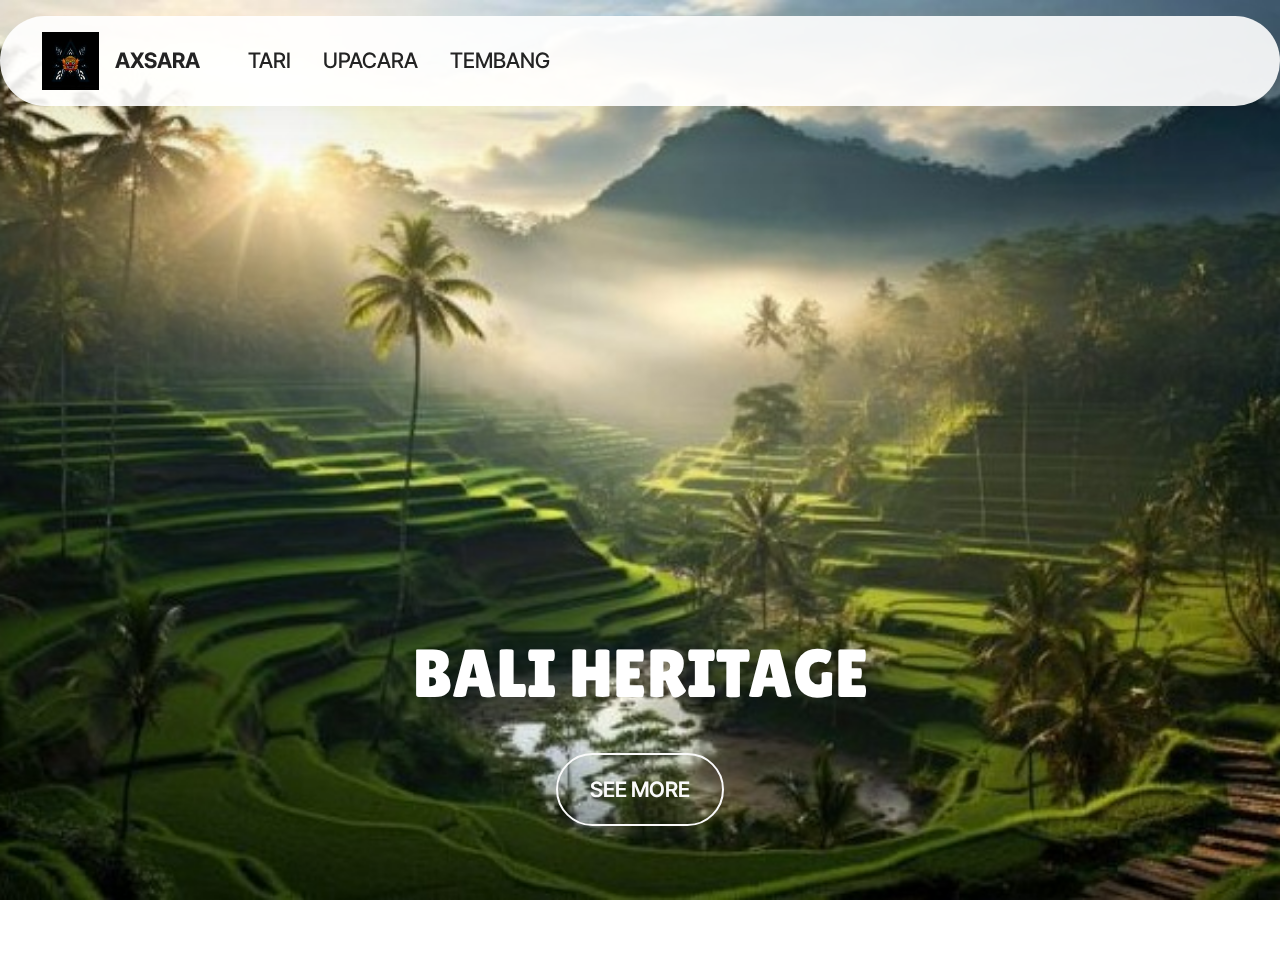
<file: index.html>
<!DOCTYPE html>
<html  >
<head>
  <!-- Site made with Mobirise Website Builder v5.9.18, https://mobirise.com -->
  <meta charset="UTF-8">
  <meta http-equiv="X-UA-Compatible" content="IE=edge">
  <meta name="generator" content="Mobirise v5.9.18, mobirise.com">
  <meta name="viewport" content="width=device-width, initial-scale=1, minimum-scale=1">
  <link rel="shortcut icon" href="assets/images/whatsapp-image-2024-11-05-at-21.29.56-96x96.jpg" type="image/x-icon">
  <meta name="description" content="">
  
  
  <title>Home</title>
  <link rel="stylesheet" href="assets/web/assets/mobirise-icons2/mobirise2.css">
  <link rel="stylesheet" href="assets/bootstrap/css/bootstrap.min.css">
  <link rel="stylesheet" href="assets/bootstrap/css/bootstrap-grid.min.css">
  <link rel="stylesheet" href="assets/bootstrap/css/bootstrap-reboot.min.css">
  <link rel="stylesheet" href="assets/parallax/jarallax.css">
  <link rel="stylesheet" href="assets/animatecss/animate.css">
  <link rel="stylesheet" href="assets/dropdown/css/style.css">
  <link rel="stylesheet" href="assets/theme/css/style.css">
  <link rel="preload" href="https://fonts.googleapis.com/css?family=Lilita+One:400&display=swap" as="style" onload="this.onload=null;this.rel='stylesheet'">
  <noscript><link rel="stylesheet" href="https://fonts.googleapis.com/css?family=Lilita+One:400&display=swap"></noscript>
  <link rel="preload" href="https://fonts.googleapis.com/css?family=Inter+Tight:100,200,300,400,500,600,700,800,900,100i,200i,300i,400i,500i,600i,700i,800i,900i&display=swap" as="style" onload="this.onload=null;this.rel='stylesheet'">
  <noscript><link rel="stylesheet" href="https://fonts.googleapis.com/css?family=Inter+Tight:100,200,300,400,500,600,700,800,900,100i,200i,300i,400i,500i,600i,700i,800i,900i&display=swap"></noscript>
  <link rel="preload" as="style" href="assets/mobirise/css/mbr-additional.css?v=xUFn0f"><link rel="stylesheet" href="assets/mobirise/css/mbr-additional.css?v=xUFn0f" type="text/css">

  
  
  
</head>
<body>
  
  <section data-bs-version="5.1" class="menu menu2 cid-tJS6tZXiPa" once="menu" id="menu02-0">
	

	<nav class="navbar navbar-dropdown navbar-fixed-top navbar-expand-lg">
		<div class="container">
			<div class="navbar-brand">
				<span class="navbar-logo">
					<a href="https://mobirise.com">
						<img src="assets/images/whatsapp-image-2024-11-05-at-21.29.56-96x96.jpg" alt="Mobirise Website Builder" style="height: 3.6rem;">
					</a>
				</span>
				<span class="navbar-caption-wrap"><a class="navbar-caption text-black text-primary display-4" href="index.html#header05-1">AXSARA</a></span>
			</div>
			<button class="navbar-toggler" type="button" data-toggle="collapse" data-bs-toggle="collapse" data-target="#navbarSupportedContent" data-bs-target="#navbarSupportedContent" aria-controls="navbarNavAltMarkup" aria-expanded="false" aria-label="Toggle navigation">
				<div class="hamburger">
					<span></span>
					<span></span>
					<span></span>
					<span></span>
				</div>
			</button>
			<div class="collapse navbar-collapse" id="navbarSupportedContent">
				<ul class="navbar-nav nav-dropdown nav-right" data-app-modern-menu="true"><li class="nav-item">
						<a class="nav-link link text-black text-primary display-4" href="TARI BALI.html">TARI</a>
					</li>
					<li class="nav-item">
						<a class="nav-link link text-black text-primary display-4" href="index.html#features04-w" aria-expanded="false">UPACARA</a>
					</li>
					<li class="nav-item">
						<a class="nav-link link text-black text-primary display-4" href="index.html#contacts02-9">TEMBANG</a>
					</li></ul>
				
				
			</div>
		</div>
	</nav>
</section>

<section data-bs-version="5.1" class="header16 cid-utgw13uSDE mbr-fullscreen mbr-parallax-background" id="header17-1o">
  
  
  <div class="container-fluid">
    <div class="row">
      <div class="content-wrap col-12 col-md-12">
        <h1 class="mbr-section-title mbr-fonts-style mbr-white mb-4 display-1">BALI HERITAGE<strong></strong></h1>
        
        <p class="mbr-fonts-style mbr-text mbr-white mb-4 display-7"></p>
        <div class="mbr-section-btn"><a class="btn btn-white-outline display-7" href="https://mobiri.se">SEE MORE</a></div>
      </div>
    </div>
  </div>
</section><section class="display-7" style="padding: 0;align-items: center;justify-content: center;flex-wrap: wrap;    align-content: center;display: flex;position: relative;height: 4rem;"><a href="https://mobiri.se/3557255" style="flex: 1 1;height: 4rem;position: absolute;width: 100%;z-index: 1;"><img alt="" style="height: 4rem;" src="[data-uri]"></a><p style="margin: 0;text-align: center;" class="display-7">&#8204;</p><a style="z-index:1" href="https://mobirise.com/offline-website-builder.html">Offline Website Maker</a></section><script src="assets/bootstrap/js/bootstrap.bundle.min.js"></script>  <script src="assets/parallax/jarallax.js"></script>  <script src="assets/smoothscroll/smooth-scroll.js"></script>  <script src="assets/ytplayer/index.js"></script>  <script src="assets/dropdown/js/navbar-dropdown.js"></script>  <script src="assets/theme/js/script.js"></script>  
  
  
  <input name="animation" type="hidden">
  </body>
</html>
</file>
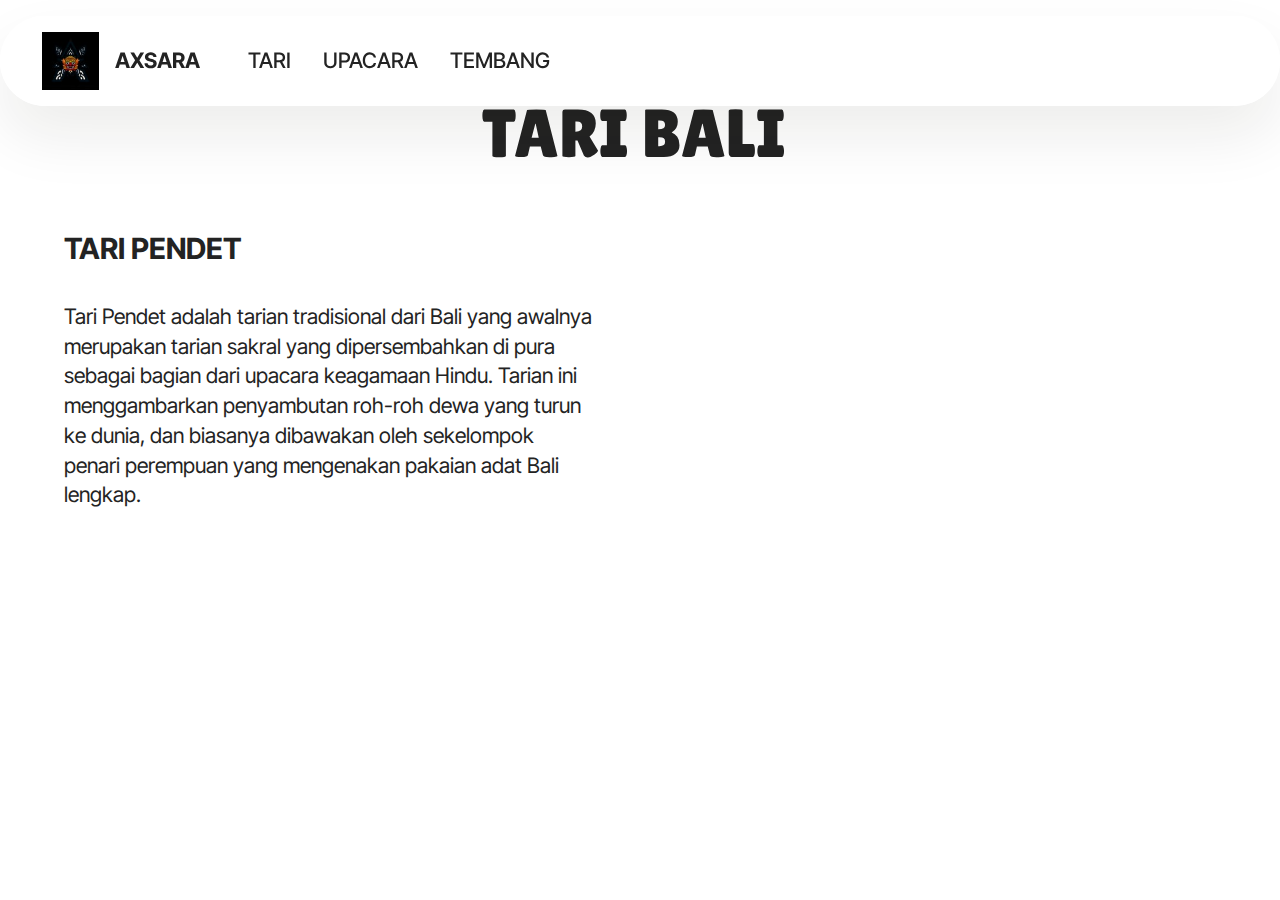
<file: TARI BALI.html>
<!DOCTYPE html>
<html  >
<head>
  <!-- Site made with Mobirise Website Builder v5.9.18, https://mobirise.com -->
  <meta charset="UTF-8">
  <meta http-equiv="X-UA-Compatible" content="IE=edge">
  <meta name="generator" content="Mobirise v5.9.18, mobirise.com">
  <meta name="viewport" content="width=device-width, initial-scale=1, minimum-scale=1">
  <link rel="shortcut icon" href="assets/images/whatsapp-image-2024-11-05-at-21.29.56-96x96.jpg" type="image/x-icon">
  <meta name="description" content="">
  
  
  
  <link rel="stylesheet" href="assets/web/assets/mobirise-icons2/mobirise2.css">
  <link rel="stylesheet" href="assets/bootstrap/css/bootstrap.min.css">
  <link rel="stylesheet" href="assets/bootstrap/css/bootstrap-grid.min.css">
  <link rel="stylesheet" href="assets/bootstrap/css/bootstrap-reboot.min.css">
  <link rel="stylesheet" href="assets/animatecss/animate.css">
  <link rel="stylesheet" href="assets/dropdown/css/style.css">
  <link rel="stylesheet" href="assets/theme/css/style.css">
  <link rel="preload" href="https://fonts.googleapis.com/css?family=Lilita+One:400&display=swap" as="style" onload="this.onload=null;this.rel='stylesheet'">
  <noscript><link rel="stylesheet" href="https://fonts.googleapis.com/css?family=Lilita+One:400&display=swap"></noscript>
  <link rel="preload" href="https://fonts.googleapis.com/css?family=Inter+Tight:100,200,300,400,500,600,700,800,900,100i,200i,300i,400i,500i,600i,700i,800i,900i&display=swap" as="style" onload="this.onload=null;this.rel='stylesheet'">
  <noscript><link rel="stylesheet" href="https://fonts.googleapis.com/css?family=Inter+Tight:100,200,300,400,500,600,700,800,900,100i,200i,300i,400i,500i,600i,700i,800i,900i&display=swap"></noscript>
  <link rel="preload" as="style" href="assets/mobirise/css/mbr-additional.css?v=9v8Syn"><link rel="stylesheet" href="assets/mobirise/css/mbr-additional.css?v=9v8Syn" type="text/css">

  
  
  
</head>
<body>
  
  <section data-bs-version="5.1" class="menu menu2 cid-tJS6tZXiPa" once="menu" id="menu02-1l">
	

	<nav class="navbar navbar-dropdown navbar-fixed-top navbar-expand-lg">
		<div class="container">
			<div class="navbar-brand">
				<span class="navbar-logo">
					<a href="https://mobirise.com">
						<img src="assets/images/whatsapp-image-2024-11-05-at-21.29.56-96x96.jpg" alt="Mobirise Website Builder" style="height: 3.6rem;">
					</a>
				</span>
				<span class="navbar-caption-wrap"><a class="navbar-caption text-black text-primary display-4" href="index.html#header05-1">AXSARA</a></span>
			</div>
			<button class="navbar-toggler" type="button" data-toggle="collapse" data-bs-toggle="collapse" data-target="#navbarSupportedContent" data-bs-target="#navbarSupportedContent" aria-controls="navbarNavAltMarkup" aria-expanded="false" aria-label="Toggle navigation">
				<div class="hamburger">
					<span></span>
					<span></span>
					<span></span>
					<span></span>
				</div>
			</button>
			<div class="collapse navbar-collapse" id="navbarSupportedContent">
				<ul class="navbar-nav nav-dropdown nav-right" data-app-modern-menu="true"><li class="nav-item">
						<a class="nav-link link text-black text-primary display-4" href="TARI BALI.html">TARI</a>
					</li>
					<li class="nav-item">
						<a class="nav-link link text-black text-primary display-4" href="index.html#features04-w" aria-expanded="false">UPACARA</a>
					</li>
					<li class="nav-item">
						<a class="nav-link link text-black text-primary display-4" href="index.html#contacts02-9">TEMBANG</a>
					</li></ul>
				
				
			</div>
		</div>
	</nav>
</section>

<section data-bs-version="5.1" class="video05 cid-utggsLO4pd" id="video05-1m">
    

    
    

    <div class="container">
        <div class="row justify-content-center">
            <div class="title-wrapper mb-5">
                <h4 class="mbr-section-maintitle mbr-fonts-style mb-0 display-1">TARI BALI&nbsp;</h4>
            </div>
            <div class="col-12 col-md">
                <div class="text-wrapper">
                    <h2 class="mb-4 mbr-fonts-style mbr-section-title display-5"><strong>TARI PENDET</strong></h2>
                    <p class="mbr-text mb-4 mbr-fonts-style display-7">Tari Pendet adalah tarian tradisional dari Bali yang awalnya merupakan tarian sakral yang dipersembahkan di pura sebagai bagian dari upacara keagamaan Hindu. Tarian ini menggambarkan penyambutan roh-roh dewa yang turun ke dunia, dan biasanya dibawakan oleh sekelompok penari perempuan yang mengenakan pakaian adat Bali lengkap.&nbsp;</p>
                    
                </div>
            </div>
            <div class="col-12 col-md-6 video-block">
                <div class="mbr-figure"><iframe class="mbr-embedded-video" src="https://www.youtube.com/embed/IyktA191_1g?rel=0&amp;amp;mute=1&amp;showinfo=0&amp;autoplay=1&amp;loop=0" width="1280" height="720" frameborder="0" allowfullscreen></iframe></div>
                
            </div>
        </div>
    </div>
</section><section class="display-7" style="padding: 0;align-items: center;justify-content: center;flex-wrap: wrap;    align-content: center;display: flex;position: relative;height: 4rem;"><a href="https://mobiri.se/3557255" style="flex: 1 1;height: 4rem;position: absolute;width: 100%;z-index: 1;"><img alt="" style="height: 4rem;" src="[data-uri]"></a><p style="margin: 0;text-align: center;" class="display-7">&#8204;</p><a style="z-index:1" href="https://mobirise.com/builder/ai-website-creator.html">AI Website Creator</a></section><script src="assets/bootstrap/js/bootstrap.bundle.min.js"></script>  <script src="assets/smoothscroll/smooth-scroll.js"></script>  <script src="assets/ytplayer/index.js"></script>  <script src="assets/dropdown/js/navbar-dropdown.js"></script>  <script src="assets/theme/js/script.js"></script>  
  
  
  <input name="animation" type="hidden">
  </body>
</html>
</file>
<file: assets/web/assets/mobirise-icons2/mobirise2.css>
@font-face {
  font-family: 'Moririse2';
  font-display: swap;
  src:  url('mobirise2.eot?f2bix4');
  src:  url('mobirise2.eot?f2bix4#iefix') format('embedded-opentype'),
    url('mobirise2.ttf?f2bix4') format('truetype'),
    url('mobirise2.woff?f2bix4') format('woff'),
    url('mobirise2.svg?f2bix4#mobirise2') format('svg');
  font-weight: normal;
  font-style: normal;
}

[class^="mobi-"], [class*=" mobi-"] {
  /* use !important to prevent issues with browser extensions that change fonts */
  font-family: 'Moririse2' !important;
  speak: none;
  font-style: normal;
  font-weight: normal;
  font-variant: normal;
  text-transform: none;
  line-height: 1;

  /* Better Font Rendering =========== */
  -webkit-font-smoothing: antialiased;
  -moz-osx-font-smoothing: grayscale;
}

.mobi-mbri-add-submenu:before {
  content: "\e900";
}
.mobi-mbri-alert:before {
  content: "\e901";
}
.mobi-mbri-align-center:before {
  content: "\e902";
}
.mobi-mbri-align-justify:before {
  content: "\e903";
}
.mobi-mbri-align-left:before {
  content: "\e904";
}
.mobi-mbri-align-right:before {
  content: "\e905";
}
.mobi-mbri-android:before {
  content: "\e906";
}
.mobi-mbri-apple:before {
  content: "\e907";
}
.mobi-mbri-arrow-down:before {
  content: "\e908";
}
.mobi-mbri-arrow-next:before {
  content: "\e909";
}
.mobi-mbri-arrow-prev:before {
  content: "\e90a";
}
.mobi-mbri-arrow-up:before {
  content: "\e90b";
}
.mobi-mbri-bold:before {
  content: "\e90c";
}
.mobi-mbri-bookmark:before {
  content: "\e90d";
}
.mobi-mbri-bootstrap:before {
  content: "\e90e";
}
.mobi-mbri-briefcase:before {
  content: "\e90f";
}
.mobi-mbri-browse:before {
  content: "\e910";
}
.mobi-mbri-bulleted-list:before {
  content: "\e911";
}
.mobi-mbri-calendar:before {
  content: "\e912";
}
.mobi-mbri-camera:before {
  content: "\e913";
}
.mobi-mbri-cart-add:before {
  content: "\e914";
}
.mobi-mbri-cart-full:before {
  content: "\e915";
}
.mobi-mbri-cash:before {
  content: "\e916";
}
.mobi-mbri-change-style:before {
  content: "\e917";
}
.mobi-mbri-chat:before {
  content: "\e918";
}
.mobi-mbri-clock:before {
  content: "\e919";
}
.mobi-mbri-close:before {
  content: "\e91a";
}
.mobi-mbri-cloud:before {
  content: "\e91b";
}
.mobi-mbri-code:before {
  content: "\e91c";
}
.mobi-mbri-contact-form:before {
  content: "\e91d";
}
.mobi-mbri-credit-card:before {
  content: "\e91e";
}
.mobi-mbri-cursor-click:before {
  content: "\e91f";
}
.mobi-mbri-cust-feedback:before {
  content: "\e920";
}
.mobi-mbri-database:before {
  content: "\e921";
}
.mobi-mbri-delivery:before {
  content: "\e922";
}
.mobi-mbri-desktop:before {
  content: "\e923";
}
.mobi-mbri-devices:before {
  content: "\e924";
}
.mobi-mbri-down:before {
  content: "\e925";
}
.mobi-mbri-download-2:before {
  content: "\e926";
}
.mobi-mbri-download:before {
  content: "\e927";
}
.mobi-mbri-drag-n-drop-2:before {
  content: "\e928";
}
.mobi-mbri-drag-n-drop:before {
  content: "\e929";
}
.mobi-mbri-edit-2:before {
  content: "\e92a";
}
.mobi-mbri-edit:before {
  content: "\e92b";
}
.mobi-mbri-error:before {
  content: "\e92c";
}
.mobi-mbri-extension:before {
  content: "\e92d";
}
.mobi-mbri-features:before {
  content: "\e92e";
}
.mobi-mbri-file:before {
  content: "\e92f";
}
.mobi-mbri-flag:before {
  content: "\e930";
}
.mobi-mbri-folder:before {
  content: "\e931";
}
.mobi-mbri-gift:before {
  content: "\e932";
}
.mobi-mbri-github:before {
  content: "\e933";
}
.mobi-mbri-globe-2:before {
  content: "\e934";
}
.mobi-mbri-globe:before {
  content: "\e935";
}
.mobi-mbri-growing-chart:before {
  content: "\e936";
}
.mobi-mbri-hearth:before {
  content: "\e937";
}
.mobi-mbri-help:before {
  content: "\e938";
}
.mobi-mbri-home:before {
  content: "\e939";
}
.mobi-mbri-hot-cup:before {
  content: "\e93a";
}
.mobi-mbri-idea:before {
  content: "\e93b";
}
.mobi-mbri-image-gallery:before {
  content: "\e93c";
}
.mobi-mbri-image-slider:before {
  content: "\e93d";
}
.mobi-mbri-info:before {
  content: "\e93e";
}
.mobi-mbri-italic:before {
  content: "\e93f";
}
.mobi-mbri-key:before {
  content: "\e940";
}
.mobi-mbri-laptop:before {
  content: "\e941";
}
.mobi-mbri-layers:before {
  content: "\e942";
}
.mobi-mbri-left-right:before {
  content: "\e943";
}
.mobi-mbri-left:before {
  content: "\e944";
}
.mobi-mbri-letter:before {
  content: "\e945";
}
.mobi-mbri-like:before {
  content: "\e946";
}
.mobi-mbri-link:before {
  content: "\e947";
}
.mobi-mbri-lock:before {
  content: "\e948";
}
.mobi-mbri-login:before {
  content: "\e949";
}
.mobi-mbri-logout:before {
  content: "\e94a";
}
.mobi-mbri-magic-stick:before {
  content: "\e94b";
}
.mobi-mbri-map-pin:before {
  content: "\e94c";
}
.mobi-mbri-menu:before {
  content: "\e94d";
}
.mobi-mbri-mobile-2:before {
  content: "\e94e";
}
.mobi-mbri-mobile-horizontal:before {
  content: "\e94f";
}
.mobi-mbri-mobile:before {
  content: "\e950";
}
.mobi-mbri-mobirise:before {
  content: "\e951";
}
.mobi-mbri-more-horizontal:before {
  content: "\e952";
}
.mobi-mbri-more-vertical:before {
  content: "\e953";
}
.mobi-mbri-music:before {
  content: "\e954";
}
.mobi-mbri-new-file:before {
  content: "\e955";
}
.mobi-mbri-numbered-list:before {
  content: "\e956";
}
.mobi-mbri-opened-folder:before {
  content: "\e957";
}
.mobi-mbri-pages:before {
  content: "\e958";
}
.mobi-mbri-paper-plane:before {
  content: "\e959";
}
.mobi-mbri-paperclip:before {
  content: "\e95a";
}
.mobi-mbri-phone:before {
  content: "\e95b";
}
.mobi-mbri-photo:before {
  content: "\e95c";
}
.mobi-mbri-photos:before {
  content: "\e95d";
}
.mobi-mbri-pin:before {
  content: "\e95e";
}
.mobi-mbri-play:before {
  content: "\e95f";
}
.mobi-mbri-plus:before {
  content: "\e960";
}
.mobi-mbri-preview:before {
  content: "\e961";
}
.mobi-mbri-print:before {
  content: "\e962";
}
.mobi-mbri-protect:before {
  content: "\e963";
}
.mobi-mbri-question:before {
  content: "\e964";
}
.mobi-mbri-quote-left:before {
  content: "\e965";
}
.mobi-mbri-quote-right:before {
  content: "\e966";
}
.mobi-mbri-redo:before {
  content: "\e967";
}
.mobi-mbri-refresh:before {
  content: "\e968";
}
.mobi-mbri-responsive-2:before {
  content: "\e969";
}
.mobi-mbri-responsive:before {
  content: "\e96a";
}
.mobi-mbri-right:before {
  content: "\e96b";
}
.mobi-mbri-rocket:before {
  content: "\e96c";
}
.mobi-mbri-sad-face:before {
  content: "\e96d";
}
.mobi-mbri-sale:before {
  content: "\e96e";
}
.mobi-mbri-save:before {
  content: "\e96f";
}
.mobi-mbri-search:before {
  content: "\e970";
}
.mobi-mbri-setting-2:before {
  content: "\e971";
}
.mobi-mbri-setting-3:before {
  content: "\e972";
}
.mobi-mbri-setting:before {
  content: "\e973";
}
.mobi-mbri-share:before {
  content: "\e974";
}
.mobi-mbri-shopping-bag:before {
  content: "\e975";
}
.mobi-mbri-shopping-basket:before {
  content: "\e976";
}
.mobi-mbri-shopping-cart:before {
  content: "\e977";
}
.mobi-mbri-sites:before {
  content: "\e978";
}
.mobi-mbri-smile-face:before {
  content: "\e979";
}
.mobi-mbri-speed:before {
  content: "\e97a";
}
.mobi-mbri-star:before {
  content: "\e97b";
}
.mobi-mbri-success:before {
  content: "\e97c";
}
.mobi-mbri-sun:before {
  content: "\e97d";
}
.mobi-mbri-sun2:before {
  content: "\e97e";
}
.mobi-mbri-tablet-vertical:before {
  content: "\e97f";
}
.mobi-mbri-tablet:before {
  content: "\e980";
}
.mobi-mbri-target:before {
  content: "\e981";
}
.mobi-mbri-timer:before {
  content: "\e982";
}
.mobi-mbri-to-ftp:before {
  content: "\e983";
}
.mobi-mbri-to-local-drive:before {
  content: "\e984";
}
.mobi-mbri-touch-swipe:before {
  content: "\e985";
}
.mobi-mbri-touch:before {
  content: "\e986";
}
.mobi-mbri-trash:before {
  content: "\e987";
}
.mobi-mbri-underline:before {
  content: "\e988";
}
.mobi-mbri-undo:before {
  content: "\e989";
}
.mobi-mbri-unlink:before {
  content: "\e98a";
}
.mobi-mbri-unlock:before {
  content: "\e98b";
}
.mobi-mbri-up-down:before {
  content: "\e98c";
}
.mobi-mbri-up:before {
  content: "\e98d";
}
.mobi-mbri-update:before {
  content: "\e98e";
}
.mobi-mbri-upload-2:before {
  content: "\e98f";
}
.mobi-mbri-upload:before {
  content: "\e990";
}
.mobi-mbri-user-2:before {
  content: "\e991";
}
.mobi-mbri-user:before {
  content: "\e992";
}
.mobi-mbri-users:before {
  content: "\e993";
}
.mobi-mbri-video-play:before {
  content: "\e994";
}
.mobi-mbri-video:before {
  content: "\e995";
}
.mobi-mbri-watch:before {
  content: "\e996";
}
.mobi-mbri-website-theme-2:before {
  content: "\e997";
}
.mobi-mbri-website-theme:before {
  content: "\e998";
}
.mobi-mbri-wifi:before {
  content: "\e999";
}
.mobi-mbri-windows:before {
  content: "\e99a";
}
.mobi-mbri-zoom-in:before {
  content: "\e99b";
}
.mobi-mbri-zoom-out:before {
  content: "\e99c";
}
</file>
<file: assets/parallax/jarallax.css>
.jarallax {
    position: relative;
    z-index: 0;
}
.jarallax > .jarallax-img {
    position: absolute;
    object-fit: cover;
    /* support for plugin https://github.com/bfred-it/object-fit-images */
    font-family: 'object-fit: cover;';
    top: 0;
    left: 0;
    width: 100%;
    height: 100%;
    z-index: -1;
}
</file>
<file: assets/dropdown/css/style.css>
.navbar-dropdown {
  left: 0;
  padding: 0;
  position: absolute;
  right: 0;
  top: 0;
  transition: all 0.45s ease;
  z-index: 1030;
  background: #282828; }
  .navbar-dropdown .navbar-logo {
    margin-right: 0.8rem;
    transition: margin 0.3s ease-in-out;
    vertical-align: middle; }
    .navbar-dropdown .navbar-logo img {
      height: 3.125rem;
      transition: all 0.3s ease-in-out; }
    .navbar-dropdown .navbar-logo.mbr-iconfont {
      font-size: 3.125rem;
      line-height: 3.125rem; }
  .navbar-dropdown .navbar-caption {
    font-weight: 700;
    white-space: normal;
    vertical-align: -4px;
    line-height: 3.125rem !important; }
    .navbar-dropdown .navbar-caption, .navbar-dropdown .navbar-caption:hover {
      color: inherit;
      text-decoration: none; }
  .navbar-dropdown .mbr-iconfont + .navbar-caption {
    vertical-align: -1px; }
  .navbar-dropdown.navbar-fixed-top {
    position: fixed; }
  .navbar-dropdown .navbar-brand span {
    vertical-align: -4px; }
  .navbar-dropdown.bg-color.transparent {
    background: none; }
  .navbar-dropdown.navbar-short .navbar-brand {
    padding: 0.625rem 0; }
    .navbar-dropdown.navbar-short .navbar-brand span {
      vertical-align: -1px; }
  .navbar-dropdown.navbar-short .navbar-caption {
    line-height: 2.375rem !important;
    vertical-align: -2px; }
  .navbar-dropdown.navbar-short .navbar-logo {
    margin-right: 0.5rem; }
    .navbar-dropdown.navbar-short .navbar-logo img {
      height: 2.375rem; }
    .navbar-dropdown.navbar-short .navbar-logo.mbr-iconfont {
      font-size: 2.375rem;
      line-height: 2.375rem; }
  .navbar-dropdown.navbar-short .mbr-table-cell {
    height: 3.625rem; }
  .navbar-dropdown .navbar-close {
    left: 0.6875rem;
    position: fixed;
    top: 0.75rem;
    z-index: 1000; }
  .navbar-dropdown .hamburger-icon {
    content: "";
    display: inline-block;
    vertical-align: middle;
    width: 16px;
    -webkit-box-shadow: 0 -6px 0 1px #282828,0 0 0 1px #282828,0 6px 0 1px #282828;
    -moz-box-shadow: 0 -6px 0 1px #282828,0 0 0 1px #282828,0 6px 0 1px #282828;
    box-shadow: 0 -6px 0 1px #282828,0 0 0 1px #282828,0 6px 0 1px #282828; }

.dropdown-menu .dropdown-toggle[data-toggle="dropdown-submenu"]::after {
  border-bottom: 0.35em solid transparent;
  border-left: 0.35em solid;
  border-right: 0;
  border-top: 0.35em solid transparent;
  margin-left: 0.3rem; }

.dropdown-menu .dropdown-item:focus {
  outline: 0; }

.nav-dropdown {
  font-size: 0.75rem;
  font-weight: 500;
  height: auto !important; }
  .nav-dropdown .nav-btn {
    padding-left: 1rem; }
  .nav-dropdown .link {
    margin: .667em 1.667em;
    font-weight: 500;
    padding: 0;
    transition: color .2s ease-in-out; }
    .nav-dropdown .link.dropdown-toggle {
      margin-right: 2.583em; }
      .nav-dropdown .link.dropdown-toggle::after {
        margin-left: .25rem;
        border-top: 0.35em solid;
        border-right: 0.35em solid transparent;
        border-left: 0.35em solid transparent;
        border-bottom: 0; }
      .nav-dropdown .link.dropdown-toggle[aria-expanded="true"] {
        margin: 0;
        padding: 0.667em 3.263em  0.667em 1.667em; }
  .nav-dropdown .link::after,
  .nav-dropdown .dropdown-item::after {
    color: inherit; }
  .nav-dropdown .btn {
    font-size: 0.75rem;
    font-weight: 700;
    letter-spacing: 0;
    margin-bottom: 0;
    padding-left: 1.25rem;
    padding-right: 1.25rem; }
  .nav-dropdown .dropdown-menu {
    border-radius: 0;
    border: 0;
    left: 0;
    margin: 0;
    padding-bottom: 1.25rem;
    padding-top: 1.25rem;
    position: relative; }
  .nav-dropdown .dropdown-submenu {
    margin-left: 0.125rem;
    top: 0; }
  .nav-dropdown .dropdown-item {
    font-weight: 500;
    line-height: 2;
    padding: 0.3846em 4.615em 0.3846em 1.5385em;
    position: relative;
    transition: color .2s ease-in-out, background-color .2s ease-in-out; }
    .nav-dropdown .dropdown-item::after {
      margin-top: -0.3077em;
      position: absolute;
      right: 1.1538em;
      top: 50%; }
    .nav-dropdown .dropdown-item:focus, .nav-dropdown .dropdown-item:hover {
      background: none; }

@media (max-width: 767px) {
  .nav-dropdown.navbar-toggleable-sm {
    bottom: 0;
    display: none;
    left: 0;
    overflow-x: hidden;
    position: fixed;
    top: 0;
    transform: translateX(-100%);
    -ms-transform: translateX(-100%);
    -webkit-transform: translateX(-100%);
    width: 18.75rem;
    z-index: 999; } }
.nav-dropdown.navbar-toggleable-xl {
  bottom: 0;
  display: none;
  left: 0;
  overflow-x: hidden;
  position: fixed;
  top: 0;
  transform: translateX(-100%);
  -ms-transform: translateX(-100%);
  -webkit-transform: translateX(-100%);
  width: 18.75rem;
  z-index: 999; }

.nav-dropdown-sm {
  display: block !important;
  overflow-x: hidden;
  overflow: auto;
  padding-top: 3.875rem; }
  .nav-dropdown-sm::after {
    content: "";
    display: block;
    height: 3rem;
    width: 100%; }
  .nav-dropdown-sm.collapse.in ~ .navbar-close {
    display: block !important; }
  .nav-dropdown-sm.collapsing, .nav-dropdown-sm.collapse.in {
    transform: translateX(0);
    -ms-transform: translateX(0);
    -webkit-transform: translateX(0);
    transition: all 0.25s ease-out;
    -webkit-transition: all 0.25s ease-out;
    background: #282828; }
  .nav-dropdown-sm.collapsing[aria-expanded="false"] {
    transform: translateX(-100%);
    -ms-transform: translateX(-100%);
    -webkit-transform: translateX(-100%); }
  .nav-dropdown-sm .nav-item {
    display: block;
    margin-left: 0 !important;
    padding-left: 0; }
  .nav-dropdown-sm .link,
  .nav-dropdown-sm .dropdown-item {
    border-top: 1px dotted rgba(255, 255, 255, 0.1);
    font-size: 0.8125rem;
    line-height: 1.6;
    margin: 0 !important;
    padding: 0.875rem 2.4rem 0.875rem 1.5625rem !important;
    position: relative;
    white-space: normal; }
    .nav-dropdown-sm .link:focus, .nav-dropdown-sm .link:hover,
    .nav-dropdown-sm .dropdown-item:focus,
    .nav-dropdown-sm .dropdown-item:hover {
      background: rgba(0, 0, 0, 0.2) !important;
      color: #c0a375; }
  .nav-dropdown-sm .nav-btn {
    position: relative;
    padding: 1.5625rem 1.5625rem 0 1.5625rem; }
    .nav-dropdown-sm .nav-btn::before {
      border-top: 1px dotted rgba(255, 255, 255, 0.1);
      content: "";
      left: 0;
      position: absolute;
      top: 0;
      width: 100%; }
    .nav-dropdown-sm .nav-btn + .nav-btn {
      padding-top: 0.625rem; }
      .nav-dropdown-sm .nav-btn + .nav-btn::before {
        display: none; }
  .nav-dropdown-sm .btn {
    padding: 0.625rem 0; }
  .nav-dropdown-sm .dropdown-toggle[data-toggle="dropdown-submenu"]::after {
    margin-left: .25rem;
    border-top: 0.35em solid;
    border-right: 0.35em solid transparent;
    border-left: 0.35em solid transparent;
    border-bottom: 0; }
  .nav-dropdown-sm .dropdown-toggle[data-toggle="dropdown-submenu"][aria-expanded="true"]::after {
    border-top: 0;
    border-right: 0.35em solid transparent;
    border-left: 0.35em solid transparent;
    border-bottom: 0.35em solid; }
  .nav-dropdown-sm .dropdown-menu {
    margin: 0;
    padding: 0;
    position: relative;
    top: 0;
    left: 0;
    width: 100%;
    border: 0;
    float: none;
    border-radius: 0;
    background: none; }
  .nav-dropdown-sm .dropdown-submenu {
    left: 100%;
    margin-left: 0.125rem;
    margin-top: -1.25rem;
    top: 0; }

.navbar-toggleable-sm .nav-dropdown .dropdown-menu {
  position: absolute; }

.navbar-toggleable-sm .nav-dropdown .dropdown-submenu {
  left: 100%;
  margin-left: 0.125rem;
  margin-top: -1.25rem;
  top: 0; }

.navbar-toggleable-sm.opened .nav-dropdown .dropdown-menu {
  position: relative; }

.navbar-toggleable-sm.opened .nav-dropdown .dropdown-submenu {
  left: 0;
  margin-left: 00rem;
  margin-top: 0rem;
  top: 0; }

.is-builder .nav-dropdown.collapsing {
  transition: none !important; }
</file>
<file: assets/theme/css/style.css>
@charset "UTF-8";
section {
  background-color: #ffffff;
}

body {
  font-style: normal;
  line-height: 1.5;
  font-weight: 400;
  color: #232323;
  position: relative;
}

button {
  background-color: transparent;
  border-color: transparent;
}

.embla__button,
.carousel-control {
  background-color: #edefea !important;
  opacity: 0.8 !important;
  color: #464845 !important;
  border-color: #edefea !important;
}

.carousel .close,
.modalWindow .close {
  background-color: #edefea !important;
  color: #464845 !important;
  border-color: #edefea !important;
  opacity: 0.8 !important;
}

.carousel .close:hover,
.modalWindow .close:hover {
  opacity: 1 !important;
}

.carousel-indicators li {
  background-color: #edefea !important;
  border: 2px solid #464845 !important;
}

.carousel-indicators li:hover,
.carousel-indicators li:active {
  opacity: 0.8 !important;
}

.embla__button:hover,
.carousel-control:hover {
  background-color: #edefea !important;
  opacity: 1 !important;
}

.modalWindow-video-container {
  height: 80%;
}

section,
.container,
.container-fluid {
  position: relative;
  word-wrap: break-word;
}

a.mbr-iconfont:hover {
  text-decoration: none;
}

.article .lead p,
.article .lead ul,
.article .lead ol,
.article .lead pre,
.article .lead blockquote {
  margin-bottom: 0;
}

a {
  font-style: normal;
  font-weight: 400;
  cursor: pointer;
}
a, a:hover {
  text-decoration: none;
}

.mbr-section-title {
  font-style: normal;
  line-height: 1.3;
}

.mbr-section-subtitle {
  line-height: 1.3;
}

.mbr-text {
  font-style: normal;
  line-height: 1.7;
}

h1,
h2,
h3,
h4,
h5,
h6,
.display-1,
.display-2,
.display-4,
.display-5,
.display-7,
span,
p,
a {
  line-height: 1;
  word-break: break-word;
  word-wrap: break-word;
  font-weight: 400;
}

b,
strong {
  font-weight: bold;
}

input:-webkit-autofill, input:-webkit-autofill:hover, input:-webkit-autofill:focus, input:-webkit-autofill:active {
  transition-delay: 9999s;
  -webkit-transition-property: background-color, color;
  transition-property: background-color, color;
}

textarea[type=hidden] {
  display: none;
}

section {
  background-position: 50% 50%;
  background-repeat: no-repeat;
  background-size: cover;
}
section .mbr-background-video,
section .mbr-background-video-preview {
  position: absolute;
  bottom: 0;
  left: 0;
  right: 0;
  top: 0;
}

.hidden {
  visibility: hidden;
}

.mbr-z-index20 {
  z-index: 20;
}

/*! Base colors */
.mbr-white {
  color: #ffffff;
}

.mbr-black {
  color: #111111;
}

.mbr-bg-white {
  background-color: #ffffff;
}

.mbr-bg-black {
  background-color: #000000;
}

/*! Text-aligns */
.align-left {
  text-align: left;
}

.align-center {
  text-align: center;
}

.align-right {
  text-align: right;
}

/*! Font-weight  */
.mbr-light {
  font-weight: 300;
}

.mbr-regular {
  font-weight: 400;
}

.mbr-semibold {
  font-weight: 500;
}

.mbr-bold {
  font-weight: 700;
}

/*! Media  */
.media-content {
  flex-basis: 100%;
}

.media-container-row {
  display: flex;
  flex-direction: row;
  flex-wrap: wrap;
  justify-content: center;
  align-content: center;
  align-items: start;
}
.media-container-row .media-size-item {
  width: 400px;
}

.media-container-column {
  display: flex;
  flex-direction: column;
  flex-wrap: wrap;
  justify-content: center;
  align-content: center;
  align-items: stretch;
}
.media-container-column > * {
  width: 100%;
}

@media (min-width: 992px) {
  .media-container-row {
    flex-wrap: nowrap;
  }
}
figure {
  margin-bottom: 0;
  overflow: hidden;
}

figure[mbr-media-size] {
  transition: width 0.1s;
}

img,
iframe {
  display: block;
  width: 100%;
}

.card {
  background-color: transparent;
  border: none;
}

.card-box {
  width: 100%;
}

.card-img {
  text-align: center;
  flex-shrink: 0;
  -webkit-flex-shrink: 0;
}

.media {
  max-width: 100%;
  margin: 0 auto;
}

.mbr-figure {
  align-self: center;
}

.media-container > div {
  max-width: 100%;
}

.mbr-figure img,
.card-img img {
  width: 100%;
}

@media (max-width: 991px) {
  .media-size-item {
    width: auto !important;
  }
  .media {
    width: auto;
  }
  .mbr-figure {
    width: 100% !important;
  }
}
/*! Buttons */
.mbr-section-btn {
  margin-left: -0.6rem;
  margin-right: -0.6rem;
  font-size: 0;
}

.btn {
  font-weight: 600;
  border-width: 1px;
  font-style: normal;
  margin: 0.6rem 0.6rem;
  white-space: normal;
  transition: all 0.2s ease-in-out;
  display: inline-flex;
  align-items: center;
  justify-content: center;
  word-break: break-word;
}

.btn-sm {
  font-weight: 600;
  letter-spacing: 0px;
  transition: all 0.3s ease-in-out;
}

.btn-md {
  font-weight: 600;
  letter-spacing: 0px;
  transition: all 0.3s ease-in-out;
}

.btn-lg {
  font-weight: 600;
  letter-spacing: 0px;
  transition: all 0.3s ease-in-out;
}

.btn-form {
  margin: 0;
}
.btn-form:hover {
  cursor: pointer;
}

nav .mbr-section-btn {
  margin-left: 0rem;
  margin-right: 0rem;
}

/*! Btn icon margin */
.btn .mbr-iconfont,
.btn.btn-sm .mbr-iconfont {
  order: 1;
  cursor: pointer;
  margin-left: 0.5rem;
  vertical-align: sub;
}

.btn.btn-md .mbr-iconfont,
.btn.btn-md .mbr-iconfont {
  margin-left: 0.8rem;
}

.mbr-regular {
  font-weight: 400;
}

.mbr-semibold {
  font-weight: 500;
}

.mbr-bold {
  font-weight: 700;
}

[type=submit] {
  -webkit-appearance: none;
}

/*! Full-screen */
.mbr-fullscreen .mbr-overlay {
  min-height: 100vh;
}

.mbr-fullscreen {
  display: flex;
  display: -moz-flex;
  display: -ms-flex;
  display: -o-flex;
  align-items: center;
  min-height: 100vh;
  padding-top: 3rem;
  padding-bottom: 3rem;
}

/*! Map */
.map {
  height: 25rem;
  position: relative;
}
.map iframe {
  width: 100%;
  height: 100%;
}

/*! Scroll to top arrow */
.mbr-arrow-up {
  bottom: 25px;
  right: 90px;
  position: fixed;
  text-align: right;
  z-index: 5000;
  color: #ffffff;
  font-size: 22px;
}

.mbr-arrow-up a {
  background: rgba(0, 0, 0, 0.2);
  border-radius: 50%;
  color: #fff;
  display: inline-block;
  height: 60px;
  width: 60px;
  border: 2px solid #fff;
  outline-style: none !important;
  position: relative;
  text-decoration: none;
  transition: all 0.3s ease-in-out;
  cursor: pointer;
  text-align: center;
}
.mbr-arrow-up a:hover {
  background-color: rgba(0, 0, 0, 0.4);
}
.mbr-arrow-up a i {
  line-height: 60px;
}

.mbr-arrow-up-icon {
  display: block;
  color: #fff;
}

.mbr-arrow-up-icon::before {
  content: "›";
  display: inline-block;
  font-family: serif;
  font-size: 22px;
  line-height: 1;
  font-style: normal;
  position: relative;
  top: 6px;
  left: -4px;
  transform: rotate(-90deg);
}

/*! Arrow Down */
.mbr-arrow {
  position: absolute;
  bottom: 45px;
  left: 50%;
  width: 60px;
  height: 60px;
  cursor: pointer;
  background-color: rgba(80, 80, 80, 0.5);
  border-radius: 50%;
  transform: translateX(-50%);
}
@media (max-width: 767px) {
  .mbr-arrow {
    display: none;
  }
}
.mbr-arrow > a {
  display: inline-block;
  text-decoration: none;
  outline-style: none;
  animation: arrowdown 1.7s ease-in-out infinite;
  color: #ffffff;
}
.mbr-arrow > a > i {
  position: absolute;
  top: -2px;
  left: 15px;
  font-size: 2rem;
}

#scrollToTop a i::before {
  content: "";
  position: absolute;
  display: block;
  border-bottom: 2.5px solid #fff;
  border-left: 2.5px solid #fff;
  width: 27.8%;
  height: 27.8%;
  left: 50%;
  top: 51%;
  transform: translateY(-30%) translateX(-50%) rotate(135deg);
}

@keyframes arrowdown {
  0% {
    transform: translateY(0px);
  }
  50% {
    transform: translateY(-5px);
  }
  100% {
    transform: translateY(0px);
  }
}
@media (max-width: 500px) {
  .mbr-arrow-up {
    left: 0;
    right: 0;
    text-align: center;
  }
}
/*Gradients animation*/
@keyframes gradient-animation {
  from {
    background-position: 0% 100%;
    animation-timing-function: ease-in-out;
  }
  to {
    background-position: 100% 0%;
    animation-timing-function: ease-in-out;
  }
}
.bg-gradient {
  background-size: 200% 200%;
  animation: gradient-animation 5s infinite alternate;
  -webkit-animation: gradient-animation 5s infinite alternate;
}

.menu .navbar-brand {
  display: -webkit-flex;
}
.menu .navbar-brand span {
  display: flex;
  display: -webkit-flex;
}
.menu .navbar-brand .navbar-caption-wrap {
  display: -webkit-flex;
}
.menu .navbar-brand .navbar-logo img {
  display: -webkit-flex;
  width: auto;
}
@media (min-width: 768px) and (max-width: 991px) {
  .menu .navbar-toggleable-sm .navbar-nav {
    display: -ms-flexbox;
  }
}
@media (max-width: 991px) {
  .menu .navbar-collapse {
    max-height: 93.5vh;
  }
  .menu .navbar-collapse.show {
    overflow: auto;
  }
}
@media (min-width: 992px) {
  .menu .navbar-nav.nav-dropdown {
    display: -webkit-flex;
  }
  .menu .navbar-toggleable-sm .navbar-collapse {
    display: -webkit-flex !important;
  }
  .menu .collapsed .navbar-collapse {
    max-height: 93.5vh;
  }
  .menu .collapsed .navbar-collapse.show {
    overflow: auto;
  }
}
@media (max-width: 767px) {
  .menu .navbar-collapse {
    max-height: 80vh;
  }
}

.nav-link .mbr-iconfont {
  margin-right: 0.5rem;
}

.navbar {
  display: -webkit-flex;
  -webkit-flex-wrap: wrap;
  -webkit-align-items: center;
  -webkit-justify-content: space-between;
}

.navbar-collapse {
  -webkit-flex-basis: 100%;
  -webkit-flex-grow: 1;
  -webkit-align-items: center;
}

.nav-dropdown .link {
  padding: 0.667em 1.667em !important;
  margin: 0 !important;
}

.nav {
  display: -webkit-flex;
  -webkit-flex-wrap: wrap;
}

.row {
  display: -webkit-flex;
  -webkit-flex-wrap: wrap;
}

.justify-content-center {
  -webkit-justify-content: center;
}

.form-inline {
  display: -webkit-flex;
}

.card-wrapper {
  -webkit-flex: 1;
}

.carousel-control {
  z-index: 10;
  display: -webkit-flex;
}

.carousel-controls {
  display: -webkit-flex;
}

.media {
  display: -webkit-flex;
}

.form-group:focus {
  outline: none;
}

.jq-selectbox__select {
  padding: 7px 0;
  position: relative;
}

.jq-selectbox__dropdown {
  overflow: hidden;
  border-radius: 10px;
  position: absolute;
  top: 100%;
  left: 0 !important;
  width: 100% !important;
}

.jq-selectbox__trigger-arrow {
  right: 0;
  transform: translateY(-50%);
}

.jq-selectbox li {
  padding: 1.07em 0.5em;
}

input[type=range] {
  padding-left: 0 !important;
  padding-right: 0 !important;
}

.modal-dialog,
.modal-content {
  height: 100%;
}

.modal-dialog .carousel-inner {
  height: calc(100vh - 1.75rem);
}
@media (max-width: 575px) {
  .modal-dialog .carousel-inner {
    height: calc(100vh - 1rem);
  }
}

.carousel-item {
  text-align: center;
}

.carousel-item img {
  margin: auto;
}

.navbar-toggler {
  align-self: flex-start;
  padding: 0.25rem 0.75rem;
  font-size: 1.25rem;
  line-height: 1;
  background: transparent;
  border: 1px solid transparent;
  border-radius: 0.25rem;
}

.navbar-toggler:focus,
.navbar-toggler:hover {
  text-decoration: none;
  box-shadow: none;
}

.navbar-toggler-icon {
  display: inline-block;
  width: 1.5em;
  height: 1.5em;
  vertical-align: middle;
  content: "";
  background: no-repeat center center;
  background-size: 100% 100%;
}

.navbar-toggler-left {
  position: absolute;
  left: 1rem;
}

.navbar-toggler-right {
  position: absolute;
  right: 1rem;
}

.card-img {
  width: auto;
}

.menu .navbar.collapsed:not(.beta-menu) {
  flex-direction: column;
}

.carousel-item.active,
.carousel-item-next,
.carousel-item-prev {
  display: flex;
}

.note-air-layout .dropup .dropdown-menu,
.note-air-layout .navbar-fixed-bottom .dropdown .dropdown-menu {
  bottom: initial !important;
}

html,
body {
  height: auto;
  min-height: 100vh;
}

.dropup .dropdown-toggle::after {
  display: none;
}

.form-asterisk {
  font-family: initial;
  position: absolute;
  top: -2px;
  font-weight: normal;
}

.form-control-label {
  position: relative;
  cursor: pointer;
  margin-bottom: 0.357em;
  padding: 0;
}

.alert {
  color: #ffffff;
  border-radius: 0;
  border: 0;
  font-size: 1.1rem;
  line-height: 1.5;
  margin-bottom: 1.875rem;
  padding: 1.25rem;
  position: relative;
  text-align: center;
}
.alert.alert-form::after {
  background-color: inherit;
  bottom: -7px;
  content: "";
  display: block;
  height: 14px;
  left: 50%;
  margin-left: -7px;
  position: absolute;
  transform: rotate(45deg);
  width: 14px;
}

.form-control {
  background-color: #ffffff;
  background-clip: border-box;
  color: #232323;
  line-height: 1rem !important;
  height: auto;
  padding: 1.2rem 2rem;
  transition: border-color 0.25s ease 0s;
  border: 1px solid transparent !important;
  border-radius: 4px;
  box-shadow: rgba(0, 0, 0, 0.07) 0px 1px 1px 0px, rgba(0, 0, 0, 0.07) 0px 1px 3px 0px, rgba(0, 0, 0, 0.03) 0px 0px 0px 1px;
}
.form-active .form-control:invalid {
  border-color: red;
}

.row > * {
  padding-right: 1rem;
  padding-left: 1rem;
}

form .row {
  margin-left: -0.6rem;
  margin-right: -0.6rem;
}
form .row [class*=col] {
  padding-left: 0.6rem;
  padding-right: 0.6rem;
}

form .mbr-section-btn {
  padding-left: 0.6rem;
  padding-right: 0.6rem;
}

form .form-check-input {
  margin-top: 0.5;
}

textarea.form-control {
  line-height: 1.5rem !important;
}

.form-group {
  margin-bottom: 1.2rem;
}

.form-control,
form .btn {
  min-height: 48px;
}

.gdpr-block label span.textGDPR input[name=gdpr] {
  top: 7px;
}

.form-control:focus {
  box-shadow: none;
}

:focus {
  outline: none;
}

.mbr-overlay {
  background-color: #000;
  bottom: 0;
  left: 0;
  opacity: 0.5;
  position: absolute;
  right: 0;
  top: 0;
  z-index: 0;
  pointer-events: none;
}

blockquote {
  font-style: italic;
  padding: 3rem;
  font-size: 1.09rem;
  position: relative;
  border-left: 3px solid;
}

ul,
ol,
pre,
blockquote {
  margin-bottom: 2.3125rem;
}

.mt-4 {
  margin-top: 2rem !important;
}

.mb-4 {
  margin-bottom: 2rem !important;
}

.container,
.container-fluid {
  padding-left: 16px;
  padding-right: 16px;
}

.row {
  margin-left: -16px;
  margin-right: -16px;
}
.row > [class*=col] {
  padding-left: 16px;
  padding-right: 16px;
}

@media (min-width: 992px) {
  .container-fluid {
    padding-left: 32px;
    padding-right: 32px;
  }
}
@media (max-width: 991px) {
  .mbr-container {
    padding-left: 16px;
    padding-right: 16px;
  }
}
.app-video-wrapper > img {
  opacity: 1;
}

.app-video-wrapper {
  background: transparent;
}

.item {
  position: relative;
}

.dropdown-menu .dropdown-menu {
  left: 100%;
}

.dropdown-item + .dropdown-menu {
  display: none;
}

.dropdown-item:hover + .dropdown-menu,
.dropdown-menu:hover {
  display: block;
}

@media (min-aspect-ratio: 16/9) {
  .mbr-video-foreground {
    height: 300% !important;
    top: -100% !important;
  }
}
@media (max-aspect-ratio: 16/9) {
  .mbr-video-foreground {
    width: 300% !important;
    left: -100% !important;
  }
}.engine {
	position: absolute;
	text-indent: -2400px;
	text-align: center;
	padding: 0;
	top: 0;
	left: -2400px;
}
</file>
<file: assets/mobirise/css/mbr-additional.css>
.btn {
  border-width: 2px;
}
img,
.card-wrap,
.card-wrapper,
.video-wrapper,
.mbr-figure iframe,
.google-map iframe,
.slide-content,
.plan,
.card,
.item-wrapper {
  border-radius: 2rem !important;
}
.video-wrapper {
  overflow: hidden;
}
body {
  font-family: Inter Tight;
}
.display-1 {
  font-family: 'Lilita One', display;
  font-size: 5rem;
  line-height: 1;
}
.display-1 > .mbr-iconfont {
  font-size: 6.25rem;
}
.display-2 {
  font-family: 'Inter Tight', sans-serif;
  font-size: 4rem;
  line-height: 1;
}
.display-2 > .mbr-iconfont {
  font-size: 5rem;
}
.display-4 {
  font-family: 'Inter Tight', sans-serif;
  font-size: 1.4rem;
  line-height: 1.5;
}
.display-4 > .mbr-iconfont {
  font-size: 1.75rem;
}
.display-5 {
  font-family: 'Inter Tight', sans-serif;
  font-size: 2rem;
  line-height: 1.5;
}
.display-5 > .mbr-iconfont {
  font-size: 2.5rem;
}
.display-7 {
  font-family: 'Inter Tight', sans-serif;
  font-size: 1.4rem;
  line-height: 1.3;
}
.display-7 > .mbr-iconfont {
  font-size: 1.75rem;
}
/* ---- Fluid typography for mobile devices ---- */
/* 1.4 - font scale ratio ( bootstrap == 1.42857 ) */
/* 100vw - current viewport width */
/* (48 - 20)  48 == 48rem == 768px, 20 == 20rem == 320px(minimal supported viewport) */
/* 0.65 - min scale variable, may vary */
@media (max-width: 992px) {
  .display-1 {
    font-size: 4rem;
  }
}
@media (max-width: 768px) {
  .display-1 {
    font-size: 3.5rem;
    font-size: calc( 2.4rem + (5 - 2.4) * ((100vw - 20rem) / (48 - 20)));
    line-height: calc( 1.1 * (2.4rem + (5 - 2.4) * ((100vw - 20rem) / (48 - 20))));
  }
  .display-2 {
    font-size: 3.2rem;
    font-size: calc( 2.05rem + (4 - 2.05) * ((100vw - 20rem) / (48 - 20)));
    line-height: calc( 1.3 * (2.05rem + (4 - 2.05) * ((100vw - 20rem) / (48 - 20))));
  }
  .display-4 {
    font-size: 1.12rem;
    font-size: calc( 1.14rem + (1.4 - 1.14) * ((100vw - 20rem) / (48 - 20)));
    line-height: calc( 1.4 * (1.14rem + (1.4 - 1.14) * ((100vw - 20rem) / (48 - 20))));
  }
  .display-5 {
    font-size: 1.6rem;
    font-size: calc( 1.35rem + (2 - 1.35) * ((100vw - 20rem) / (48 - 20)));
    line-height: calc( 1.4 * (1.35rem + (2 - 1.35) * ((100vw - 20rem) / (48 - 20))));
  }
  .display-7 {
    font-size: 1.12rem;
    font-size: calc( 1.14rem + (1.4 - 1.14) * ((100vw - 20rem) / (48 - 20)));
    line-height: calc( 1.4 * (1.14rem + (1.4 - 1.14) * ((100vw - 20rem) / (48 - 20))));
  }
}
@media (min-width: 992px) and (max-width: 1400px) {
  .display-1 {
    font-size: 3.5rem;
    font-size: calc( 2.4rem + (5 - 2.4) * ((100vw - 62rem) / (87 - 62)));
    line-height: calc( 1.1 * (2.4rem + (5 - 2.4) * ((100vw - 62rem) / (87 - 62))));
  }
  .display-2 {
    font-size: 3.2rem;
    font-size: calc( 2.05rem + (4 - 2.05) * ((100vw - 62rem) / (87 - 62)));
    line-height: calc( 1.3 * (2.05rem + (4 - 2.05) * ((100vw - 62rem) / (87 - 62))));
  }
  .display-4 {
    font-size: 1.12rem;
    font-size: calc( 1.14rem + (1.4 - 1.14) * ((100vw - 62rem) / (87 - 62)));
    line-height: calc( 1.4 * (1.14rem + (1.4 - 1.14) * ((100vw - 62rem) / (87 - 62))));
  }
  .display-5 {
    font-size: 1.6rem;
    font-size: calc( 1.35rem + (2 - 1.35) * ((100vw - 62rem) / (87 - 62)));
    line-height: calc( 1.4 * (1.35rem + (2 - 1.35) * ((100vw - 62rem) / (87 - 62))));
  }
  .display-7 {
    font-size: 1.12rem;
    font-size: calc( 1.14rem + (1.4 - 1.14) * ((100vw - 62rem) / (87 - 62)));
    line-height: calc( 1.4 * (1.14rem + (1.4 - 1.14) * ((100vw - 62rem) / (87 - 62))));
  }
}
/* Buttons */
.btn {
  padding: 1.25rem 2rem;
  border-radius: 4px;
}
@media (max-width: 767px) {
  .btn {
    padding: 0.75rem 1.5rem;
  }
}
.btn-sm {
  padding: 0.6rem 1.2rem;
  border-radius: 4px;
}
.btn-md {
  padding: 0.6rem 1.2rem;
  border-radius: 4px;
}
.btn-lg {
  padding: 1.25rem 2rem;
  border-radius: 4px;
}
.bg-primary {
  background-color: #2b7a69 !important;
}
.bg-success {
  background-color: #3a341c !important;
}
.bg-info {
  background-color: #320707 !important;
}
.bg-warning {
  background-color: #a0e2e1 !important;
}
.bg-danger {
  background-color: #ffffff !important;
}
.btn-primary,
.btn-primary:active {
  background-color: #2b7a69 !important;
  border-color: #2b7a69 !important;
  color: #ffffff !important;
  box-shadow: none;
}
.btn-primary:hover,
.btn-primary:focus,
.btn-primary.focus,
.btn-primary.active {
  color: inherit;
  background-color: #38a089 !important;
  border-color: #38a089 !important;
  box-shadow: none;
}
.btn-primary.disabled,
.btn-primary:disabled {
  color: #ffffff !important;
  background-color: #38a089 !important;
  border-color: #38a089 !important;
}
.btn-secondary,
.btn-secondary:active {
  background-color: #ffd7ef !important;
  border-color: #ffd7ef !important;
  color: #d70081 !important;
  box-shadow: none;
}
.btn-secondary:hover,
.btn-secondary:focus,
.btn-secondary.focus,
.btn-secondary.active {
  color: inherit;
  background-color: #ffffff !important;
  border-color: #ffffff !important;
  box-shadow: none;
}
.btn-secondary.disabled,
.btn-secondary:disabled {
  color: #d70081 !important;
  background-color: #ffffff !important;
  border-color: #ffffff !important;
}
.btn-info,
.btn-info:active {
  background-color: #320707 !important;
  border-color: #320707 !important;
  color: #ffffff !important;
  box-shadow: none;
}
.btn-info:hover,
.btn-info:focus,
.btn-info.focus,
.btn-info.active {
  color: inherit;
  background-color: #5f0d0d !important;
  border-color: #5f0d0d !important;
  box-shadow: none;
}
.btn-info.disabled,
.btn-info:disabled {
  color: #ffffff !important;
  background-color: #5f0d0d !important;
  border-color: #5f0d0d !important;
}
.btn-success,
.btn-success:active {
  background-color: #3a341c !important;
  border-color: #3a341c !important;
  color: #ffffff !important;
  box-shadow: none;
}
.btn-success:hover,
.btn-success:focus,
.btn-success.focus,
.btn-success.active {
  color: inherit;
  background-color: #5c532d !important;
  border-color: #5c532d !important;
  box-shadow: none;
}
.btn-success.disabled,
.btn-success:disabled {
  color: #ffffff !important;
  background-color: #5c532d !important;
  border-color: #5c532d !important;
}
.btn-warning,
.btn-warning:active {
  background-color: #a0e2e1 !important;
  border-color: #a0e2e1 !important;
  color: #1f6463 !important;
  box-shadow: none;
}
.btn-warning:hover,
.btn-warning:focus,
.btn-warning.focus,
.btn-warning.active {
  color: inherit;
  background-color: #c7eeed !important;
  border-color: #c7eeed !important;
  box-shadow: none;
}
.btn-warning.disabled,
.btn-warning:disabled {
  color: #1f6463 !important;
  background-color: #c7eeed !important;
  border-color: #c7eeed !important;
}
.btn-danger,
.btn-danger:active {
  background-color: #ffffff !important;
  border-color: #ffffff !important;
  color: #808080 !important;
  box-shadow: none;
}
.btn-danger:hover,
.btn-danger:focus,
.btn-danger.focus,
.btn-danger.active {
  color: inherit;
  background-color: #ffffff !important;
  border-color: #ffffff !important;
  box-shadow: none;
}
.btn-danger.disabled,
.btn-danger:disabled {
  color: #808080 !important;
  background-color: #ffffff !important;
  border-color: #ffffff !important;
}
.btn-white,
.btn-white:active {
  background-color: #eff0ec !important;
  border-color: #eff0ec !important;
  color: #757b62 !important;
  box-shadow: none;
}
.btn-white:hover,
.btn-white:focus,
.btn-white.focus,
.btn-white.active {
  color: inherit;
  background-color: #ffffff !important;
  border-color: #ffffff !important;
  box-shadow: none;
}
.btn-white.disabled,
.btn-white:disabled {
  color: #757b62 !important;
  background-color: #ffffff !important;
  border-color: #ffffff !important;
}
.btn-black,
.btn-black:active {
  background-color: #232323 !important;
  border-color: #232323 !important;
  color: #ffffff !important;
  box-shadow: none;
}
.btn-black:hover,
.btn-black:focus,
.btn-black.focus,
.btn-black.active {
  color: inherit;
  background-color: #3d3d3d !important;
  border-color: #3d3d3d !important;
  box-shadow: none;
}
.btn-black.disabled,
.btn-black:disabled {
  color: #ffffff !important;
  background-color: #3d3d3d !important;
  border-color: #3d3d3d !important;
}
.btn-primary-outline,
.btn-primary-outline:active {
  background-color: transparent !important;
  border-color: #2b7a69;
  color: #2b7a69;
}
.btn-primary-outline:hover,
.btn-primary-outline:focus,
.btn-primary-outline.focus,
.btn-primary-outline.active {
  color: #143a32 !important;
  background-color: transparent !important;
  border-color: #143a32 !important;
  box-shadow: none !important;
}
.btn-primary-outline.disabled,
.btn-primary-outline:disabled {
  color: #ffffff !important;
  background-color: #2b7a69 !important;
  border-color: #2b7a69 !important;
}
.btn-secondary-outline,
.btn-secondary-outline:active {
  background-color: transparent !important;
  border-color: #ffd7ef;
  color: #ffd7ef;
}
.btn-secondary-outline:hover,
.btn-secondary-outline:focus,
.btn-secondary-outline.focus,
.btn-secondary-outline.active {
  color: #ff80cc !important;
  background-color: transparent !important;
  border-color: #ff80cc !important;
  box-shadow: none !important;
}
.btn-secondary-outline.disabled,
.btn-secondary-outline:disabled {
  color: #d70081 !important;
  background-color: #ffd7ef !important;
  border-color: #ffd7ef !important;
}
.btn-info-outline,
.btn-info-outline:active {
  background-color: transparent !important;
  border-color: #320707;
  color: #320707;
}
.btn-info-outline:hover,
.btn-info-outline:focus,
.btn-info-outline.focus,
.btn-info-outline.active {
  color: #000000 !important;
  background-color: transparent !important;
  border-color: #000000 !important;
  box-shadow: none !important;
}
.btn-info-outline.disabled,
.btn-info-outline:disabled {
  color: #ffffff !important;
  background-color: #320707 !important;
  border-color: #320707 !important;
}
.btn-success-outline,
.btn-success-outline:active {
  background-color: transparent !important;
  border-color: #3a341c;
  color: #3a341c;
}
.btn-success-outline:hover,
.btn-success-outline:focus,
.btn-success-outline.focus,
.btn-success-outline.active {
  color: #000000 !important;
  background-color: transparent !important;
  border-color: #000000 !important;
  box-shadow: none !important;
}
.btn-success-outline.disabled,
.btn-success-outline:disabled {
  color: #ffffff !important;
  background-color: #3a341c !important;
  border-color: #3a341c !important;
}
.btn-warning-outline,
.btn-warning-outline:active {
  background-color: transparent !important;
  border-color: #a0e2e1;
  color: #a0e2e1;
}
.btn-warning-outline:hover,
.btn-warning-outline:focus,
.btn-warning-outline.focus,
.btn-warning-outline.active {
  color: #5ececc !important;
  background-color: transparent !important;
  border-color: #5ececc !important;
  box-shadow: none !important;
}
.btn-warning-outline.disabled,
.btn-warning-outline:disabled {
  color: #1f6463 !important;
  background-color: #a0e2e1 !important;
  border-color: #a0e2e1 !important;
}
.btn-danger-outline,
.btn-danger-outline:active {
  background-color: transparent !important;
  border-color: #ffffff;
  color: #ffffff;
}
.btn-danger-outline:hover,
.btn-danger-outline:focus,
.btn-danger-outline.focus,
.btn-danger-outline.active {
  color: #d4d4d4 !important;
  background-color: transparent !important;
  border-color: #d4d4d4 !important;
  box-shadow: none !important;
}
.btn-danger-outline.disabled,
.btn-danger-outline:disabled {
  color: #808080 !important;
  background-color: #ffffff !important;
  border-color: #ffffff !important;
}
.btn-black-outline,
.btn-black-outline:active {
  background-color: transparent !important;
  border-color: #232323;
  color: #232323;
}
.btn-black-outline:hover,
.btn-black-outline:focus,
.btn-black-outline.focus,
.btn-black-outline.active {
  color: #000000 !important;
  background-color: transparent !important;
  border-color: #000000 !important;
  box-shadow: none !important;
}
.btn-black-outline.disabled,
.btn-black-outline:disabled {
  color: #ffffff !important;
  background-color: #232323 !important;
  border-color: #232323 !important;
}
.btn-white-outline,
.btn-white-outline:active {
  background-color: transparent !important;
  border-color: #fafafa;
  color: #fafafa;
}
.btn-white-outline:hover,
.btn-white-outline:focus,
.btn-white-outline.focus,
.btn-white-outline.active {
  color: #cfcfcf !important;
  background-color: transparent !important;
  border-color: #cfcfcf !important;
  box-shadow: none !important;
}
.btn-white-outline.disabled,
.btn-white-outline:disabled {
  color: #7a7a7a !important;
  background-color: #fafafa !important;
  border-color: #fafafa !important;
}
.text-primary {
  color: #2b7a69 !important;
}
.text-secondary {
  color: #ffd7ef !important;
}
.text-success {
  color: #3a341c !important;
}
.text-info {
  color: #320707 !important;
}
.text-warning {
  color: #a0e2e1 !important;
}
.text-danger {
  color: #ffffff !important;
}
.text-white {
  color: #fafafa !important;
}
.text-black {
  color: #232323 !important;
}
a.text-primary:hover,
a.text-primary:focus,
a.text-primary.active {
  color: #102f28 !important;
}
a.text-secondary:hover,
a.text-secondary:focus,
a.text-secondary.active {
  color: #ff71c6 !important;
}
a.text-success:hover,
a.text-success:focus,
a.text-success.active {
  color: #000000 !important;
}
a.text-info:hover,
a.text-info:focus,
a.text-info.active {
  color: #000000 !important;
}
a.text-warning:hover,
a.text-warning:focus,
a.text-warning.active {
  color: #52cac8 !important;
}
a.text-danger:hover,
a.text-danger:focus,
a.text-danger.active {
  color: #cccccc !important;
}
a.text-white:hover,
a.text-white:focus,
a.text-white.active {
  color: #c7c7c7 !important;
}
a.text-black:hover,
a.text-black:focus,
a.text-black.active {
  color: #000000 !important;
}
a[class*="text-"]:not(.nav-link):not(.dropdown-item):not([role]):not(.navbar-caption) {
  transition: 0.2s;
  position: relative;
  background-image: linear-gradient(currentColor 50%, currentColor 50%);
  background-size: 10000px 2px;
  background-repeat: no-repeat;
  background-position: 0 1.2em;
}
.nav-tabs .nav-link.active {
  color: #2b7a69;
}
.nav-tabs .nav-link:not(.active) {
  color: #232323;
}
.alert-success {
  background-color: #70c770;
}
.alert-info {
  background-color: #320707;
}
.alert-warning {
  background-color: #a0e2e1;
}
.alert-danger {
  background-color: #ffffff;
}
.mbr-section-btn .btn:not(.btn-form) {
  border-radius: 100px;
}
.mbr-gallery-filter li a {
  border-radius: 100px !important;
}
.mbr-gallery-filter li.active .btn {
  background-color: #2b7a69;
  border-color: #2b7a69;
  color: #ffffff;
}
.mbr-gallery-filter li.active .btn:focus {
  box-shadow: none;
}
.nav-tabs .nav-link {
  border-radius: 100px !important;
}
a,
a:hover {
  color: #2b7a69;
}
.mbr-plan-header.bg-primary .mbr-plan-subtitle,
.mbr-plan-header.bg-primary .mbr-plan-price-desc {
  color: #5ec6b0;
}
.mbr-plan-header.bg-success .mbr-plan-subtitle,
.mbr-plan-header.bg-success .mbr-plan-price-desc {
  color: #c0b27c;
}
.mbr-plan-header.bg-info .mbr-plan-subtitle,
.mbr-plan-header.bg-info .mbr-plan-price-desc {
  color: #f3abab;
}
.mbr-plan-header.bg-warning .mbr-plan-subtitle,
.mbr-plan-header.bg-warning .mbr-plan-price-desc {
  color: #ffffff;
}
.mbr-plan-header.bg-danger .mbr-plan-subtitle,
.mbr-plan-header.bg-danger .mbr-plan-price-desc {
  color: #ffffff;
}
/* Scroll to top button*/
.scrollToTop_wraper {
  display: none;
}
.form-control {
  font-family: 'Inter Tight', sans-serif;
  font-size: 1.4rem;
  line-height: 1.3;
  font-weight: 400;
  border-radius: 40px !important;
}
.form-control > .mbr-iconfont {
  font-size: 1.75rem;
}
.form-control:hover,
.form-control:focus {
  box-shadow: rgba(0, 0, 0, 0.07) 0px 1px 1px 0px, rgba(0, 0, 0, 0.07) 0px 1px 3px 0px, rgba(0, 0, 0, 0.03) 0px 0px 0px 1px;
  border-color: #2b7a69 !important;
}
.form-control:-webkit-input-placeholder {
  font-family: 'Inter Tight', sans-serif;
  font-size: 1.4rem;
  line-height: 1.3;
  font-weight: 400;
}
.form-control:-webkit-input-placeholder > .mbr-iconfont {
  font-size: 1.75rem;
}
blockquote {
  border-color: #2b7a69;
}
/* Forms */
.mbr-form .input-group-btn .btn {
  border-radius: 100px !important;
}
.mbr-form .input-group-btn .btn:hover {
  box-shadow: 0 10px 40px 0 rgba(0, 0, 0, 0.2);
}
.mbr-form .input-group-btn button[type="submit"] {
  border-radius: 100px !important;
  padding: 1rem 3rem;
}
.mbr-form .input-group-btn button[type="submit"]:hover {
  box-shadow: 0 10px 40px 0 rgba(0, 0, 0, 0.2);
}
.jq-selectbox li:hover,
.jq-selectbox li.selected {
  background-color: #2b7a69;
  color: #ffffff;
}
.jq-number__spin {
  transition: 0.25s ease;
}
.jq-number__spin:hover {
  border-color: #2b7a69;
}
.jq-selectbox .jq-selectbox__trigger-arrow,
.jq-number__spin.minus:after,
.jq-number__spin.plus:after {
  transition: 0.4s;
  border-top-color: #232323;
  border-bottom-color: #232323;
}
.jq-selectbox:hover .jq-selectbox__trigger-arrow,
.jq-number__spin.minus:hover:after,
.jq-number__spin.plus:hover:after {
  border-top-color: #2b7a69;
  border-bottom-color: #2b7a69;
}
.xdsoft_datetimepicker .xdsoft_calendar td.xdsoft_default,
.xdsoft_datetimepicker .xdsoft_calendar td.xdsoft_current,
.xdsoft_datetimepicker .xdsoft_timepicker .xdsoft_time_box > div > div.xdsoft_current {
  color: #ffffff !important;
  background-color: #2b7a69 !important;
  box-shadow: none !important;
}
.xdsoft_datetimepicker .xdsoft_calendar td:hover,
.xdsoft_datetimepicker .xdsoft_timepicker .xdsoft_time_box > div > div:hover {
  color: #000000 !important;
  background: #ffd7ef !important;
  box-shadow: none !important;
}
.lazy-bg {
  background-image: none !important;
}
.lazy-placeholder:not(section),
.lazy-none {
  display: block;
  position: relative;
  padding-bottom: 56.25%;
  width: 100%;
  height: auto;
}
iframe.lazy-placeholder,
.lazy-placeholder:after {
  content: '';
  position: absolute;
  width: 200px;
  height: 200px;
  background: transparent no-repeat center;
  background-size: contain;
  top: 50%;
  left: 50%;
  transform: translateX(-50%) translateY(-50%);
  background-image: url("data:image/svg+xml;charset=UTF-8,%3csvg width='32' height='32' viewBox='0 0 64 64' xmlns='http://www.w3.org/2000/svg' stroke='%232b7a69' %3e%3cg fill='none' fill-rule='evenodd'%3e%3cg transform='translate(16 16)' stroke-width='2'%3e%3ccircle stroke-opacity='.5' cx='16' cy='16' r='16'/%3e%3cpath d='M32 16c0-9.94-8.06-16-16-16'%3e%3canimateTransform attributeName='transform' type='rotate' from='0 16 16' to='360 16 16' dur='1s' repeatCount='indefinite'/%3e%3c/path%3e%3c/g%3e%3c/g%3e%3c/svg%3e");
}
section.lazy-placeholder:after {
  opacity: 0.5;
}
body {
  overflow-x: hidden;
}
a {
  transition: color 0.6s;
}
@media (max-width: 1400px) {
  .container {
    max-width: 100%;
  }
}
@media (max-width: 1400px) and (min-width: 768px) {
  .container {
    padding-left: 32px;
    padding-right: 32px;
  }
}
@media (max-width: 1400px) and (min-width: 768px) {
  .container-fluid {
    padding-left: 32px;
    padding-right: 32px;
  }
}
@media (max-width: 767px) {
  .container-fluid {
    padding-left: 16px;
    padding-right: 16px;
  }
}
.cid-tJS6tZXiPa {
  z-index: 1000;
  width: 100%;
  position: relative;
}
.cid-tJS6tZXiPa .dropdown-item:before {
  font-family: Moririse2 !important;
  content: "\e966";
  display: inline-block;
  width: 0;
  position: absolute;
  left: 1rem;
  top: 0.5rem;
  margin-right: 0.5rem;
  line-height: 1;
  font-size: inherit;
  vertical-align: middle;
  text-align: center;
  overflow: hidden;
  transform: scale(0, 1);
  transition: all 0.25s ease-in-out;
}
@media (max-width: 767px) {
  .cid-tJS6tZXiPa .navbar-toggler {
    transform: scale(0.8);
  }
}
.cid-tJS6tZXiPa .navbar-brand {
  flex-shrink: 0;
  align-items: center;
  margin-right: 0;
  padding: 10px 0;
  transition: all 0.3s;
  word-break: break-word;
  z-index: 1;
}
.cid-tJS6tZXiPa .navbar-brand img {
  max-width: 100%;
  max-height: 100%;
  border-radius: 0px !important;
}
.cid-tJS6tZXiPa .navbar-brand .navbar-caption {
  line-height: inherit !important;
}
.cid-tJS6tZXiPa .navbar-brand .navbar-logo a {
  outline: none;
}
.cid-tJS6tZXiPa .navbar-nav {
  margin: auto;
  margin-left: 0;
}
.cid-tJS6tZXiPa .navbar-nav .nav-item {
  padding: 0 !important;
  transition: .3s all !important;
}
.cid-tJS6tZXiPa .navbar-nav .nav-item .nav-link {
  padding: 16px !important;
  margin: 0 !important;
  border-radius: 1rem !important;
  transition: .3s all !important;
}
.cid-tJS6tZXiPa .navbar-nav .nav-item .nav-link:hover {
  background-color: rgba(27, 31, 10, 0.06);
}
.cid-tJS6tZXiPa .navbar-nav .open .nav-link::after {
  transform: rotate(180deg);
}
@media (min-width: 992px) {
  .cid-tJS6tZXiPa .navbar-nav .open .nav-link::before {
    content: "";
    width: 100%;
    height: 20px;
    top: 100%;
    background: transparent;
    position: absolute;
  }
}
.cid-tJS6tZXiPa .navbar-nav .dropdown-item {
  padding: 12px !important;
  border-radius: 0.5rem !important;
  margin: 0 8px !important;
  transition: .3s all !important;
}
.cid-tJS6tZXiPa .navbar-nav .dropdown-item:hover {
  background-color: rgba(27, 31, 10, 0.06);
}
@media (min-width: 992px) {
  .cid-tJS6tZXiPa .navbar-nav {
    padding-left: 1.5rem;
  }
}
.cid-tJS6tZXiPa .nav-link {
  width: fit-content;
  position: relative;
}
.cid-tJS6tZXiPa .navbar-logo {
  padding-left: 2rem;
  margin: 0 !important;
}
@media (max-width: 767px) {
  .cid-tJS6tZXiPa .navbar-logo {
    padding-left: 1rem;
  }
}
.cid-tJS6tZXiPa .navbar-caption {
  padding-left: 1rem;
  padding-right: .5rem;
}
@media (max-width: 767px) {
  .cid-tJS6tZXiPa .nav-dropdown {
    padding-bottom: 0.5rem;
  }
}
.cid-tJS6tZXiPa .nav-dropdown .link.dropdown-toggle::after {
  margin-left: 0.5rem;
  margin-top: 0.2rem;
  transition: .3s all;
}
.cid-tJS6tZXiPa .container {
  display: flex;
  height: 90px;
  padding: 0.5rem 0.6rem;
  flex-wrap: nowrap;
  background: rgba(255, 255, 255, 0.9) !important;
  left: 0;
  right: 0;
  -webkit-box-pack: justify;
  -ms-flex-pack: justify;
  justify-content: flex-end;
  -webkit-box-align: center;
  -webkit-align-items: center;
  -ms-flex-align: center;
  align-items: center;
  border-radius: 100vw;
  margin-top: 1rem;
  background-color: #ffffff;
  box-shadow: 0 30px 60px 0 rgba(27, 31, 10, 0.08);
}
@media (max-width: 992px) {
  .cid-tJS6tZXiPa .container {
    padding-right: 2rem;
  }
}
@media (max-width: 767px) {
  .cid-tJS6tZXiPa .container {
    width: 95%;
    height: 56px !important;
    padding-right: 1rem;
    margin-top: 0rem;
  }
}
.cid-tJS6tZXiPa .iconfont-wrapper {
  color: #000000 !important;
  font-size: 1.5rem;
  padding-right: 0.5rem;
}
.cid-tJS6tZXiPa .dropdown-menu {
  flex-wrap: wrap;
  flex-direction: column;
  max-width: 100%;
  padding: 12px 4px !important;
  border-radius: 1.5rem;
  transition: .3s all !important;
  min-width: auto;
  background: #ffffff;
  background: rgba(255, 255, 255, 0.9) !important;
}
.cid-tJS6tZXiPa .nav-item:focus,
.cid-tJS6tZXiPa .nav-link:focus {
  outline: none;
}
.cid-tJS6tZXiPa .dropdown .dropdown-menu .dropdown-item {
  width: auto;
  transition: all 0.25s ease-in-out;
}
.cid-tJS6tZXiPa .dropdown .dropdown-menu .dropdown-item::after {
  right: 0.5rem;
}
.cid-tJS6tZXiPa .dropdown .dropdown-menu .dropdown-item .mbr-iconfont {
  margin-right: 0.5rem;
  vertical-align: sub;
}
.cid-tJS6tZXiPa .dropdown .dropdown-menu .dropdown-item .mbr-iconfont:before {
  display: inline-block;
  transform: scale(1, 1);
  transition: all 0.25s ease-in-out;
}
.cid-tJS6tZXiPa .collapsed .dropdown-menu .dropdown-item:before {
  display: none;
}
.cid-tJS6tZXiPa .collapsed .dropdown .dropdown-menu .dropdown-item {
  padding: 0.235em 1.5em 0.235em 1.5em !important;
  transition: none;
  margin: 0 !important;
}
.cid-tJS6tZXiPa .navbar {
  min-height: 90px;
  transition: all 0.3s;
  border-bottom: 1px solid transparent;
  background: transparent !important;
  padding: 0 !important;
  border: none !important;
  box-shadow: none !important;
  border-radius: 0 !important;
}
.cid-tJS6tZXiPa .navbar.opened {
  transition: all 0.3s;
}
.cid-tJS6tZXiPa .navbar .dropdown-item {
  padding: 0.5rem 1.8rem;
}
.cid-tJS6tZXiPa .navbar .navbar-logo img {
  width: auto;
}
.cid-tJS6tZXiPa .navbar .navbar-collapse {
  z-index: 1;
  justify-content: flex-end;
}
.cid-tJS6tZXiPa .navbar.collapsed {
  justify-content: center;
}
.cid-tJS6tZXiPa .navbar.collapsed .nav-item .nav-link::before {
  display: none;
}
.cid-tJS6tZXiPa .navbar.collapsed.opened .dropdown-menu {
  top: 0;
}
@media (min-width: 992px) {
  .cid-tJS6tZXiPa .navbar.collapsed.opened:not(.navbar-short) .navbar-collapse {
    max-height: calc(98.5vh - 3.6rem);
  }
}
.cid-tJS6tZXiPa .navbar.collapsed .dropdown-menu .dropdown-submenu {
  left: 0 !important;
}
.cid-tJS6tZXiPa .navbar.collapsed .dropdown-menu .dropdown-item:after {
  right: auto;
}
.cid-tJS6tZXiPa .navbar.collapsed .dropdown-menu .dropdown-toggle[data-toggle="dropdown-submenu"]:after {
  margin-left: 0.5rem;
  margin-top: 0.2rem;
  border-top: 0.35em solid;
  border-right: 0.35em solid transparent;
  border-left: 0.35em solid transparent;
  border-bottom: 0;
  top: 41%;
}
.cid-tJS6tZXiPa .navbar.collapsed ul.navbar-nav li {
  margin: auto;
}
.cid-tJS6tZXiPa .navbar.collapsed .dropdown-menu .dropdown-item {
  padding: 0.25rem 1.5rem;
  text-align: center;
}
.cid-tJS6tZXiPa .navbar.collapsed .icons-menu {
  padding-left: 0;
  padding-right: 0;
  padding-top: 0.5rem;
  padding-bottom: 0.5rem;
}
@media (max-width: 767px) {
  .cid-tJS6tZXiPa .navbar {
    min-height: 72px;
  }
  .cid-tJS6tZXiPa .navbar .navbar-logo img {
    height: 2rem !important;
  }
}
@media (max-width: 991px) {
  .cid-tJS6tZXiPa .navbar .nav-item .nav-link::before {
    display: none;
  }
  .cid-tJS6tZXiPa .navbar.opened .dropdown-menu {
    top: 0;
  }
  .cid-tJS6tZXiPa .navbar .dropdown-menu .dropdown-submenu {
    left: 0 !important;
  }
  .cid-tJS6tZXiPa .navbar .dropdown-menu .dropdown-item:after {
    right: auto;
  }
  .cid-tJS6tZXiPa .navbar .dropdown-menu .dropdown-toggle[data-toggle="dropdown-submenu"]:after {
    margin-left: 0.5rem;
    margin-top: 0.2rem;
    border-top: 0.35em solid;
    border-right: 0.35em solid transparent;
    border-left: 0.35em solid transparent;
    border-bottom: 0;
    top: 40%;
  }
  .cid-tJS6tZXiPa .navbar .dropdown-menu .dropdown-item {
    padding: 0.25rem 1.5rem !important;
    text-align: center;
  }
  .cid-tJS6tZXiPa .navbar .navbar-brand {
    flex-shrink: initial;
    flex-basis: auto;
    word-break: break-word;
    padding-right: 10px;
  }
  .cid-tJS6tZXiPa .navbar .navbar-toggler {
    flex-basis: auto;
  }
  .cid-tJS6tZXiPa .navbar .icons-menu {
    padding-left: 0;
    padding-top: 0.5rem;
    padding-bottom: 0.5rem;
  }
}
.cid-tJS6tZXiPa .navbar.navbar-short .navbar-logo img {
  height: 2rem;
}
.cid-tJS6tZXiPa .dropdown-item.active,
.cid-tJS6tZXiPa .dropdown-item:active {
  background-color: transparent;
}
.cid-tJS6tZXiPa .navbar-expand-lg .navbar-nav .nav-link {
  padding: 0;
}
.cid-tJS6tZXiPa .nav-dropdown .link.dropdown-toggle {
  margin-right: 1.667em;
}
.cid-tJS6tZXiPa .nav-dropdown .link.dropdown-toggle[aria-expanded="true"] {
  margin-right: 0;
  padding: 0.667em 1.667em;
}
.cid-tJS6tZXiPa .navbar.navbar-expand-lg .dropdown .dropdown-menu {
  background: #ffffff;
}
.cid-tJS6tZXiPa .navbar.navbar-expand-lg .dropdown .dropdown-menu .dropdown-submenu {
  margin: 0;
  left: 105%;
  transform: none;
  top: -12px;
}
.cid-tJS6tZXiPa .navbar .dropdown.open > .dropdown-menu {
  display: flex;
}
.cid-tJS6tZXiPa ul.navbar-nav {
  flex-wrap: wrap;
}
.cid-tJS6tZXiPa .navbar-buttons {
  text-align: center;
  min-width: 140px;
}
@media (max-width: 992px) {
  .cid-tJS6tZXiPa .navbar-buttons {
    text-align: left;
  }
}
.cid-tJS6tZXiPa button.navbar-toggler {
  outline: none;
  width: 31px;
  height: 20px;
  cursor: pointer;
  transition: all 0.2s;
  position: relative;
  align-self: center;
}
.cid-tJS6tZXiPa button.navbar-toggler .hamburger span {
  position: absolute;
  right: 0;
  width: 30px;
  height: 2px;
  border-right: 5px;
  background-color: #000000;
}
.cid-tJS6tZXiPa button.navbar-toggler .hamburger span:nth-child(1) {
  top: 0;
  transition: all 0.2s;
}
.cid-tJS6tZXiPa button.navbar-toggler .hamburger span:nth-child(2) {
  top: 8px;
  transition: all 0.15s;
}
.cid-tJS6tZXiPa button.navbar-toggler .hamburger span:nth-child(3) {
  top: 8px;
  transition: all 0.15s;
}
.cid-tJS6tZXiPa button.navbar-toggler .hamburger span:nth-child(4) {
  top: 16px;
  transition: all 0.2s;
}
.cid-tJS6tZXiPa nav.opened .hamburger span:nth-child(1) {
  top: 8px;
  width: 0;
  opacity: 0;
  right: 50%;
  transition: all 0.2s;
}
.cid-tJS6tZXiPa nav.opened .hamburger span:nth-child(2) {
  transform: rotate(45deg);
  transition: all 0.25s;
}
.cid-tJS6tZXiPa nav.opened .hamburger span:nth-child(3) {
  transform: rotate(-45deg);
  transition: all 0.25s;
}
.cid-tJS6tZXiPa nav.opened .hamburger span:nth-child(4) {
  top: 8px;
  width: 0;
  opacity: 0;
  right: 50%;
  transition: all 0.2s;
}
.cid-tJS6tZXiPa .navbar-dropdown {
  padding: 0 1rem;
}
.cid-tJS6tZXiPa a.nav-link {
  display: flex;
  align-items: center;
  justify-content: center;
}
.cid-tJS6tZXiPa .icons-menu {
  flex-wrap: nowrap;
  display: flex;
  justify-content: center;
  padding-left: 1rem;
  padding-right: 1rem;
  padding-top: 0.3rem;
  text-align: center;
}
@media (max-width: 992px) {
  .cid-tJS6tZXiPa .icons-menu {
    justify-content: flex-start;
    margin-bottom: .5rem;
  }
}
@media screen and (-ms-high-contrast: active), (-ms-high-contrast: none) {
  .cid-tJS6tZXiPa .navbar {
    height: 70px;
  }
  .cid-tJS6tZXiPa .navbar.opened {
    height: auto;
  }
  .cid-tJS6tZXiPa .nav-item .nav-link:hover::before {
    width: 175%;
    max-width: calc(100% + 2rem);
    left: -1rem;
  }
}
.cid-tJS6tZXiPa .navbar .dropdown > .dropdown-menu {
  display: none;
  width: max-content;
  max-width: 500px !important;
  transform: translateX(-50%);
  top: calc(100% + 20px);
  left: 50%;
}
.cid-tJS6tZXiPa .navbar .dropdown > .dropdown-menu .dropdown-item {
  line-height: 1 !important;
}
.cid-tJS6tZXiPa .navbar .dropdown > .dropdown-menu .dropdown .dropdown-item {
  align-items: center;
  display: flex;
  height: max-content !important;
  min-height: max-content !important;
}
.cid-tJS6tZXiPa .navbar .dropdown > .dropdown-menu .dropdown .dropdown-item::after {
  display: inline-block;
  position: static;
  margin-left: 0.5rem;
  margin-top: 0;
  margin-right: 0;
  margin-bottom: 0;
  transition: .3s all;
  transform: rotate(-90deg);
}
.cid-tJS6tZXiPa .navbar .dropdown > .dropdown-menu .dropdown.open .dropdown-item::after {
  transform: rotate(0deg);
}
.cid-tJS6tZXiPa .mbr-section-btn {
  margin: -0.6rem -0.6rem;
}
.cid-tJS6tZXiPa .navbar-toggler {
  margin-left: 12px;
  margin-right: 8px;
  order: 1000;
}
@media (max-width: 991px) {
  .cid-tJS6tZXiPa .navbar-brand {
    margin-right: auto;
  }
  .cid-tJS6tZXiPa .navbar-collapse {
    z-index: -1 !important;
    position: absolute;
    top: 110%;
    left: 0;
    width: 100%;
    padding: 1rem;
    border-radius: 1.5rem;
    background: #ffffff;
    opacity: 1;
    border-color: rgba(255, 255, 255, 0.9) !important;
    background: rgba(255, 255, 255, 0.9) !important;
    backdrop-filter: blur(8px);
  }
  .cid-tJS6tZXiPa .navbar-nav .nav-item .nav-link::after {
    margin-left: 10px;
  }
  .cid-tJS6tZXiPa .navbar-nav .dropdown-item:hover {
    background-color: rgba(27, 31, 10, 0.06);
  }
  .cid-tJS6tZXiPa .navbar .dropdown > .dropdown-menu {
    max-width: 100% !important;
    transform: translateX(0);
    top: 10px;
    left: 0;
    padding: 8px !important;
    border-radius: 1rem;
    background-color: rgba(27, 31, 10, 0.04) !important;
  }
  .cid-tJS6tZXiPa .navbar .dropdown > .dropdown-menu .dropdown-item {
    padding: 8px !important;
    line-height: 1 !important;
    margin-bottom: 4px !important;
  }
  .cid-tJS6tZXiPa .navbar .dropdown > .dropdown-menu .dropdown .dropdown-item {
    align-items: center;
    display: flex;
    height: max-content !important;
    min-height: max-content !important;
  }
  .cid-tJS6tZXiPa .navbar .dropdown > .dropdown-menu .dropdown .dropdown-item::after {
    display: inline-block;
    position: static;
    margin-left: 0.5rem;
    margin-top: 0;
    margin-right: 0;
    margin-bottom: 0;
    transition: .3s all;
    transform: rotate(0deg);
  }
  .cid-tJS6tZXiPa .navbar .dropdown > .dropdown-menu .dropdown.open .dropdown-item::after {
    transform: rotate(180deg);
  }
  .cid-tJS6tZXiPa .navbar .dropdown > .dropdown-menu .dropdown-submenu {
    position: static;
    width: 100%;
    max-width: 100% !important;
    transform: translateX(0) !important;
    top: 0;
    left: 0;
    padding: 8px !important;
    border-radius: 1rem;
    background-color: rgba(27, 31, 10, 0.04) !important;
  }
  .cid-tJS6tZXiPa .navbar .dropdown.open > .dropdown-menu {
    display: flex !important;
    flex-direction: column;
    align-items: flex-start;
  }
}
@media (max-width: 575px) {
  .cid-tJS6tZXiPa .navbar-collapse {
    padding: 1rem;
  }
}
.cid-utgw13uSDE {
  display: flex;
  background-image: url("../../../assets/images/bali-1-736x412.jpeg");
}
.cid-utgw13uSDE .mbr-overlay {
  background-color: #000000;
  opacity: 0.5;
}
@media (min-width: 768px) {
  .cid-utgw13uSDE {
    align-items: flex-end;
  }
  .cid-utgw13uSDE .row {
    justify-content: center;
  }
  .cid-utgw13uSDE .content-wrap {
    padding: 1rem 3rem;
  }
}
@media (max-width: 991px) and (min-width: 768px) {
  .cid-utgw13uSDE .content-wrap {
    min-width: 50%;
  }
}
@media (max-width: 767px) {
  .cid-utgw13uSDE {
    -webkit-align-items: center;
    align-items: flex-end;
  }
  .cid-utgw13uSDE .mbr-row {
    -webkit-justify-content: center;
    justify-content: center;
  }
  .cid-utgw13uSDE .content-wrap {
    width: 100%;
  }
}
.cid-utgw13uSDE .mbr-section-title,
.cid-utgw13uSDE .mbr-section-subtitle {
  text-align: center;
}
.cid-utgw13uSDE .mbr-text,
.cid-utgw13uSDE .mbr-section-btn {
  text-align: center;
}
.cid-tJS6tZXiPa {
  z-index: 1000;
  width: 100%;
  position: relative;
}
.cid-tJS6tZXiPa .dropdown-item:before {
  font-family: Moririse2 !important;
  content: "\e966";
  display: inline-block;
  width: 0;
  position: absolute;
  left: 1rem;
  top: 0.5rem;
  margin-right: 0.5rem;
  line-height: 1;
  font-size: inherit;
  vertical-align: middle;
  text-align: center;
  overflow: hidden;
  transform: scale(0, 1);
  transition: all 0.25s ease-in-out;
}
@media (max-width: 767px) {
  .cid-tJS6tZXiPa .navbar-toggler {
    transform: scale(0.8);
  }
}
.cid-tJS6tZXiPa .navbar-brand {
  flex-shrink: 0;
  align-items: center;
  margin-right: 0;
  padding: 10px 0;
  transition: all 0.3s;
  word-break: break-word;
  z-index: 1;
}
.cid-tJS6tZXiPa .navbar-brand img {
  max-width: 100%;
  max-height: 100%;
  border-radius: 0px !important;
}
.cid-tJS6tZXiPa .navbar-brand .navbar-caption {
  line-height: inherit !important;
}
.cid-tJS6tZXiPa .navbar-brand .navbar-logo a {
  outline: none;
}
.cid-tJS6tZXiPa .navbar-nav {
  margin: auto;
  margin-left: 0;
}
.cid-tJS6tZXiPa .navbar-nav .nav-item {
  padding: 0 !important;
  transition: .3s all !important;
}
.cid-tJS6tZXiPa .navbar-nav .nav-item .nav-link {
  padding: 16px !important;
  margin: 0 !important;
  border-radius: 1rem !important;
  transition: .3s all !important;
}
.cid-tJS6tZXiPa .navbar-nav .nav-item .nav-link:hover {
  background-color: rgba(27, 31, 10, 0.06);
}
.cid-tJS6tZXiPa .navbar-nav .open .nav-link::after {
  transform: rotate(180deg);
}
@media (min-width: 992px) {
  .cid-tJS6tZXiPa .navbar-nav .open .nav-link::before {
    content: "";
    width: 100%;
    height: 20px;
    top: 100%;
    background: transparent;
    position: absolute;
  }
}
.cid-tJS6tZXiPa .navbar-nav .dropdown-item {
  padding: 12px !important;
  border-radius: 0.5rem !important;
  margin: 0 8px !important;
  transition: .3s all !important;
}
.cid-tJS6tZXiPa .navbar-nav .dropdown-item:hover {
  background-color: rgba(27, 31, 10, 0.06);
}
@media (min-width: 992px) {
  .cid-tJS6tZXiPa .navbar-nav {
    padding-left: 1.5rem;
  }
}
.cid-tJS6tZXiPa .nav-link {
  width: fit-content;
  position: relative;
}
.cid-tJS6tZXiPa .navbar-logo {
  padding-left: 2rem;
  margin: 0 !important;
}
@media (max-width: 767px) {
  .cid-tJS6tZXiPa .navbar-logo {
    padding-left: 1rem;
  }
}
.cid-tJS6tZXiPa .navbar-caption {
  padding-left: 1rem;
  padding-right: .5rem;
}
@media (max-width: 767px) {
  .cid-tJS6tZXiPa .nav-dropdown {
    padding-bottom: 0.5rem;
  }
}
.cid-tJS6tZXiPa .nav-dropdown .link.dropdown-toggle::after {
  margin-left: 0.5rem;
  margin-top: 0.2rem;
  transition: .3s all;
}
.cid-tJS6tZXiPa .container {
  display: flex;
  height: 90px;
  padding: 0.5rem 0.6rem;
  flex-wrap: nowrap;
  background: rgba(255, 255, 255, 0.9) !important;
  left: 0;
  right: 0;
  -webkit-box-pack: justify;
  -ms-flex-pack: justify;
  justify-content: flex-end;
  -webkit-box-align: center;
  -webkit-align-items: center;
  -ms-flex-align: center;
  align-items: center;
  border-radius: 100vw;
  margin-top: 1rem;
  background-color: #ffffff;
  box-shadow: 0 30px 60px 0 rgba(27, 31, 10, 0.08);
}
@media (max-width: 992px) {
  .cid-tJS6tZXiPa .container {
    padding-right: 2rem;
  }
}
@media (max-width: 767px) {
  .cid-tJS6tZXiPa .container {
    width: 95%;
    height: 56px !important;
    padding-right: 1rem;
    margin-top: 0rem;
  }
}
.cid-tJS6tZXiPa .iconfont-wrapper {
  color: #000000 !important;
  font-size: 1.5rem;
  padding-right: 0.5rem;
}
.cid-tJS6tZXiPa .dropdown-menu {
  flex-wrap: wrap;
  flex-direction: column;
  max-width: 100%;
  padding: 12px 4px !important;
  border-radius: 1.5rem;
  transition: .3s all !important;
  min-width: auto;
  background: #ffffff;
  background: rgba(255, 255, 255, 0.9) !important;
}
.cid-tJS6tZXiPa .nav-item:focus,
.cid-tJS6tZXiPa .nav-link:focus {
  outline: none;
}
.cid-tJS6tZXiPa .dropdown .dropdown-menu .dropdown-item {
  width: auto;
  transition: all 0.25s ease-in-out;
}
.cid-tJS6tZXiPa .dropdown .dropdown-menu .dropdown-item::after {
  right: 0.5rem;
}
.cid-tJS6tZXiPa .dropdown .dropdown-menu .dropdown-item .mbr-iconfont {
  margin-right: 0.5rem;
  vertical-align: sub;
}
.cid-tJS6tZXiPa .dropdown .dropdown-menu .dropdown-item .mbr-iconfont:before {
  display: inline-block;
  transform: scale(1, 1);
  transition: all 0.25s ease-in-out;
}
.cid-tJS6tZXiPa .collapsed .dropdown-menu .dropdown-item:before {
  display: none;
}
.cid-tJS6tZXiPa .collapsed .dropdown .dropdown-menu .dropdown-item {
  padding: 0.235em 1.5em 0.235em 1.5em !important;
  transition: none;
  margin: 0 !important;
}
.cid-tJS6tZXiPa .navbar {
  min-height: 90px;
  transition: all 0.3s;
  border-bottom: 1px solid transparent;
  background: transparent !important;
  padding: 0 !important;
  border: none !important;
  box-shadow: none !important;
  border-radius: 0 !important;
}
.cid-tJS6tZXiPa .navbar.opened {
  transition: all 0.3s;
}
.cid-tJS6tZXiPa .navbar .dropdown-item {
  padding: 0.5rem 1.8rem;
}
.cid-tJS6tZXiPa .navbar .navbar-logo img {
  width: auto;
}
.cid-tJS6tZXiPa .navbar .navbar-collapse {
  z-index: 1;
  justify-content: flex-end;
}
.cid-tJS6tZXiPa .navbar.collapsed {
  justify-content: center;
}
.cid-tJS6tZXiPa .navbar.collapsed .nav-item .nav-link::before {
  display: none;
}
.cid-tJS6tZXiPa .navbar.collapsed.opened .dropdown-menu {
  top: 0;
}
@media (min-width: 992px) {
  .cid-tJS6tZXiPa .navbar.collapsed.opened:not(.navbar-short) .navbar-collapse {
    max-height: calc(98.5vh - 3.6rem);
  }
}
.cid-tJS6tZXiPa .navbar.collapsed .dropdown-menu .dropdown-submenu {
  left: 0 !important;
}
.cid-tJS6tZXiPa .navbar.collapsed .dropdown-menu .dropdown-item:after {
  right: auto;
}
.cid-tJS6tZXiPa .navbar.collapsed .dropdown-menu .dropdown-toggle[data-toggle="dropdown-submenu"]:after {
  margin-left: 0.5rem;
  margin-top: 0.2rem;
  border-top: 0.35em solid;
  border-right: 0.35em solid transparent;
  border-left: 0.35em solid transparent;
  border-bottom: 0;
  top: 41%;
}
.cid-tJS6tZXiPa .navbar.collapsed ul.navbar-nav li {
  margin: auto;
}
.cid-tJS6tZXiPa .navbar.collapsed .dropdown-menu .dropdown-item {
  padding: 0.25rem 1.5rem;
  text-align: center;
}
.cid-tJS6tZXiPa .navbar.collapsed .icons-menu {
  padding-left: 0;
  padding-right: 0;
  padding-top: 0.5rem;
  padding-bottom: 0.5rem;
}
@media (max-width: 767px) {
  .cid-tJS6tZXiPa .navbar {
    min-height: 72px;
  }
  .cid-tJS6tZXiPa .navbar .navbar-logo img {
    height: 2rem !important;
  }
}
@media (max-width: 991px) {
  .cid-tJS6tZXiPa .navbar .nav-item .nav-link::before {
    display: none;
  }
  .cid-tJS6tZXiPa .navbar.opened .dropdown-menu {
    top: 0;
  }
  .cid-tJS6tZXiPa .navbar .dropdown-menu .dropdown-submenu {
    left: 0 !important;
  }
  .cid-tJS6tZXiPa .navbar .dropdown-menu .dropdown-item:after {
    right: auto;
  }
  .cid-tJS6tZXiPa .navbar .dropdown-menu .dropdown-toggle[data-toggle="dropdown-submenu"]:after {
    margin-left: 0.5rem;
    margin-top: 0.2rem;
    border-top: 0.35em solid;
    border-right: 0.35em solid transparent;
    border-left: 0.35em solid transparent;
    border-bottom: 0;
    top: 40%;
  }
  .cid-tJS6tZXiPa .navbar .dropdown-menu .dropdown-item {
    padding: 0.25rem 1.5rem !important;
    text-align: center;
  }
  .cid-tJS6tZXiPa .navbar .navbar-brand {
    flex-shrink: initial;
    flex-basis: auto;
    word-break: break-word;
    padding-right: 10px;
  }
  .cid-tJS6tZXiPa .navbar .navbar-toggler {
    flex-basis: auto;
  }
  .cid-tJS6tZXiPa .navbar .icons-menu {
    padding-left: 0;
    padding-top: 0.5rem;
    padding-bottom: 0.5rem;
  }
}
.cid-tJS6tZXiPa .navbar.navbar-short .navbar-logo img {
  height: 2rem;
}
.cid-tJS6tZXiPa .dropdown-item.active,
.cid-tJS6tZXiPa .dropdown-item:active {
  background-color: transparent;
}
.cid-tJS6tZXiPa .navbar-expand-lg .navbar-nav .nav-link {
  padding: 0;
}
.cid-tJS6tZXiPa .nav-dropdown .link.dropdown-toggle {
  margin-right: 1.667em;
}
.cid-tJS6tZXiPa .nav-dropdown .link.dropdown-toggle[aria-expanded="true"] {
  margin-right: 0;
  padding: 0.667em 1.667em;
}
.cid-tJS6tZXiPa .navbar.navbar-expand-lg .dropdown .dropdown-menu {
  background: #ffffff;
}
.cid-tJS6tZXiPa .navbar.navbar-expand-lg .dropdown .dropdown-menu .dropdown-submenu {
  margin: 0;
  left: 105%;
  transform: none;
  top: -12px;
}
.cid-tJS6tZXiPa .navbar .dropdown.open > .dropdown-menu {
  display: flex;
}
.cid-tJS6tZXiPa ul.navbar-nav {
  flex-wrap: wrap;
}
.cid-tJS6tZXiPa .navbar-buttons {
  text-align: center;
  min-width: 140px;
}
@media (max-width: 992px) {
  .cid-tJS6tZXiPa .navbar-buttons {
    text-align: left;
  }
}
.cid-tJS6tZXiPa button.navbar-toggler {
  outline: none;
  width: 31px;
  height: 20px;
  cursor: pointer;
  transition: all 0.2s;
  position: relative;
  align-self: center;
}
.cid-tJS6tZXiPa button.navbar-toggler .hamburger span {
  position: absolute;
  right: 0;
  width: 30px;
  height: 2px;
  border-right: 5px;
  background-color: #000000;
}
.cid-tJS6tZXiPa button.navbar-toggler .hamburger span:nth-child(1) {
  top: 0;
  transition: all 0.2s;
}
.cid-tJS6tZXiPa button.navbar-toggler .hamburger span:nth-child(2) {
  top: 8px;
  transition: all 0.15s;
}
.cid-tJS6tZXiPa button.navbar-toggler .hamburger span:nth-child(3) {
  top: 8px;
  transition: all 0.15s;
}
.cid-tJS6tZXiPa button.navbar-toggler .hamburger span:nth-child(4) {
  top: 16px;
  transition: all 0.2s;
}
.cid-tJS6tZXiPa nav.opened .hamburger span:nth-child(1) {
  top: 8px;
  width: 0;
  opacity: 0;
  right: 50%;
  transition: all 0.2s;
}
.cid-tJS6tZXiPa nav.opened .hamburger span:nth-child(2) {
  transform: rotate(45deg);
  transition: all 0.25s;
}
.cid-tJS6tZXiPa nav.opened .hamburger span:nth-child(3) {
  transform: rotate(-45deg);
  transition: all 0.25s;
}
.cid-tJS6tZXiPa nav.opened .hamburger span:nth-child(4) {
  top: 8px;
  width: 0;
  opacity: 0;
  right: 50%;
  transition: all 0.2s;
}
.cid-tJS6tZXiPa .navbar-dropdown {
  padding: 0 1rem;
}
.cid-tJS6tZXiPa a.nav-link {
  display: flex;
  align-items: center;
  justify-content: center;
}
.cid-tJS6tZXiPa .icons-menu {
  flex-wrap: nowrap;
  display: flex;
  justify-content: center;
  padding-left: 1rem;
  padding-right: 1rem;
  padding-top: 0.3rem;
  text-align: center;
}
@media (max-width: 992px) {
  .cid-tJS6tZXiPa .icons-menu {
    justify-content: flex-start;
    margin-bottom: .5rem;
  }
}
@media screen and (-ms-high-contrast: active), (-ms-high-contrast: none) {
  .cid-tJS6tZXiPa .navbar {
    height: 70px;
  }
  .cid-tJS6tZXiPa .navbar.opened {
    height: auto;
  }
  .cid-tJS6tZXiPa .nav-item .nav-link:hover::before {
    width: 175%;
    max-width: calc(100% + 2rem);
    left: -1rem;
  }
}
.cid-tJS6tZXiPa .navbar .dropdown > .dropdown-menu {
  display: none;
  width: max-content;
  max-width: 500px !important;
  transform: translateX(-50%);
  top: calc(100% + 20px);
  left: 50%;
}
.cid-tJS6tZXiPa .navbar .dropdown > .dropdown-menu .dropdown-item {
  line-height: 1 !important;
}
.cid-tJS6tZXiPa .navbar .dropdown > .dropdown-menu .dropdown .dropdown-item {
  align-items: center;
  display: flex;
  height: max-content !important;
  min-height: max-content !important;
}
.cid-tJS6tZXiPa .navbar .dropdown > .dropdown-menu .dropdown .dropdown-item::after {
  display: inline-block;
  position: static;
  margin-left: 0.5rem;
  margin-top: 0;
  margin-right: 0;
  margin-bottom: 0;
  transition: .3s all;
  transform: rotate(-90deg);
}
.cid-tJS6tZXiPa .navbar .dropdown > .dropdown-menu .dropdown.open .dropdown-item::after {
  transform: rotate(0deg);
}
.cid-tJS6tZXiPa .mbr-section-btn {
  margin: -0.6rem -0.6rem;
}
.cid-tJS6tZXiPa .navbar-toggler {
  margin-left: 12px;
  margin-right: 8px;
  order: 1000;
}
@media (max-width: 991px) {
  .cid-tJS6tZXiPa .navbar-brand {
    margin-right: auto;
  }
  .cid-tJS6tZXiPa .navbar-collapse {
    z-index: -1 !important;
    position: absolute;
    top: 110%;
    left: 0;
    width: 100%;
    padding: 1rem;
    border-radius: 1.5rem;
    background: #ffffff;
    opacity: 1;
    border-color: rgba(255, 255, 255, 0.9) !important;
    background: rgba(255, 255, 255, 0.9) !important;
    backdrop-filter: blur(8px);
  }
  .cid-tJS6tZXiPa .navbar-nav .nav-item .nav-link::after {
    margin-left: 10px;
  }
  .cid-tJS6tZXiPa .navbar-nav .dropdown-item:hover {
    background-color: rgba(27, 31, 10, 0.06);
  }
  .cid-tJS6tZXiPa .navbar .dropdown > .dropdown-menu {
    max-width: 100% !important;
    transform: translateX(0);
    top: 10px;
    left: 0;
    padding: 8px !important;
    border-radius: 1rem;
    background-color: rgba(27, 31, 10, 0.04) !important;
  }
  .cid-tJS6tZXiPa .navbar .dropdown > .dropdown-menu .dropdown-item {
    padding: 8px !important;
    line-height: 1 !important;
    margin-bottom: 4px !important;
  }
  .cid-tJS6tZXiPa .navbar .dropdown > .dropdown-menu .dropdown .dropdown-item {
    align-items: center;
    display: flex;
    height: max-content !important;
    min-height: max-content !important;
  }
  .cid-tJS6tZXiPa .navbar .dropdown > .dropdown-menu .dropdown .dropdown-item::after {
    display: inline-block;
    position: static;
    margin-left: 0.5rem;
    margin-top: 0;
    margin-right: 0;
    margin-bottom: 0;
    transition: .3s all;
    transform: rotate(0deg);
  }
  .cid-tJS6tZXiPa .navbar .dropdown > .dropdown-menu .dropdown.open .dropdown-item::after {
    transform: rotate(180deg);
  }
  .cid-tJS6tZXiPa .navbar .dropdown > .dropdown-menu .dropdown-submenu {
    position: static;
    width: 100%;
    max-width: 100% !important;
    transform: translateX(0) !important;
    top: 0;
    left: 0;
    padding: 8px !important;
    border-radius: 1rem;
    background-color: rgba(27, 31, 10, 0.04) !important;
  }
  .cid-tJS6tZXiPa .navbar .dropdown.open > .dropdown-menu {
    display: flex !important;
    flex-direction: column;
    align-items: flex-start;
  }
}
@media (max-width: 575px) {
  .cid-tJS6tZXiPa .navbar-collapse {
    padding: 1rem;
  }
}
.cid-utg9vdupOz {
  display: flex;
  background-image: url("../../../assets/images/bali-736x412.jpeg");
}
.cid-utg9vdupOz .mbr-overlay {
  background-color: #000000;
  opacity: 0.5;
}
@media (min-width: 768px) {
  .cid-utg9vdupOz {
    align-items: flex-end;
  }
  .cid-utg9vdupOz .row {
    justify-content: center;
  }
  .cid-utg9vdupOz .content-wrap {
    padding: 1rem 3rem;
  }
}
@media (max-width: 991px) and (min-width: 768px) {
  .cid-utg9vdupOz .content-wrap {
    min-width: 50%;
  }
}
@media (max-width: 767px) {
  .cid-utg9vdupOz {
    -webkit-align-items: center;
    align-items: flex-end;
  }
  .cid-utg9vdupOz .mbr-row {
    -webkit-justify-content: center;
    justify-content: center;
  }
  .cid-utg9vdupOz .content-wrap {
    width: 100%;
  }
}
.cid-utg9vdupOz .mbr-section-title,
.cid-utg9vdupOz .mbr-section-subtitle {
  text-align: center;
}
.cid-utg9vdupOz .mbr-text,
.cid-utg9vdupOz .mbr-section-btn {
  text-align: center;
}
.cid-tJS6tZXiPa {
  z-index: 1000;
  width: 100%;
  position: relative;
}
.cid-tJS6tZXiPa .dropdown-item:before {
  font-family: Moririse2 !important;
  content: "\e966";
  display: inline-block;
  width: 0;
  position: absolute;
  left: 1rem;
  top: 0.5rem;
  margin-right: 0.5rem;
  line-height: 1;
  font-size: inherit;
  vertical-align: middle;
  text-align: center;
  overflow: hidden;
  transform: scale(0, 1);
  transition: all 0.25s ease-in-out;
}
@media (max-width: 767px) {
  .cid-tJS6tZXiPa .navbar-toggler {
    transform: scale(0.8);
  }
}
.cid-tJS6tZXiPa .navbar-brand {
  flex-shrink: 0;
  align-items: center;
  margin-right: 0;
  padding: 10px 0;
  transition: all 0.3s;
  word-break: break-word;
  z-index: 1;
}
.cid-tJS6tZXiPa .navbar-brand img {
  max-width: 100%;
  max-height: 100%;
  border-radius: 0px !important;
}
.cid-tJS6tZXiPa .navbar-brand .navbar-caption {
  line-height: inherit !important;
}
.cid-tJS6tZXiPa .navbar-brand .navbar-logo a {
  outline: none;
}
.cid-tJS6tZXiPa .navbar-nav {
  margin: auto;
  margin-left: 0;
}
.cid-tJS6tZXiPa .navbar-nav .nav-item {
  padding: 0 !important;
  transition: .3s all !important;
}
.cid-tJS6tZXiPa .navbar-nav .nav-item .nav-link {
  padding: 16px !important;
  margin: 0 !important;
  border-radius: 1rem !important;
  transition: .3s all !important;
}
.cid-tJS6tZXiPa .navbar-nav .nav-item .nav-link:hover {
  background-color: rgba(27, 31, 10, 0.06);
}
.cid-tJS6tZXiPa .navbar-nav .open .nav-link::after {
  transform: rotate(180deg);
}
@media (min-width: 992px) {
  .cid-tJS6tZXiPa .navbar-nav .open .nav-link::before {
    content: "";
    width: 100%;
    height: 20px;
    top: 100%;
    background: transparent;
    position: absolute;
  }
}
.cid-tJS6tZXiPa .navbar-nav .dropdown-item {
  padding: 12px !important;
  border-radius: 0.5rem !important;
  margin: 0 8px !important;
  transition: .3s all !important;
}
.cid-tJS6tZXiPa .navbar-nav .dropdown-item:hover {
  background-color: rgba(27, 31, 10, 0.06);
}
@media (min-width: 992px) {
  .cid-tJS6tZXiPa .navbar-nav {
    padding-left: 1.5rem;
  }
}
.cid-tJS6tZXiPa .nav-link {
  width: fit-content;
  position: relative;
}
.cid-tJS6tZXiPa .navbar-logo {
  padding-left: 2rem;
  margin: 0 !important;
}
@media (max-width: 767px) {
  .cid-tJS6tZXiPa .navbar-logo {
    padding-left: 1rem;
  }
}
.cid-tJS6tZXiPa .navbar-caption {
  padding-left: 1rem;
  padding-right: .5rem;
}
@media (max-width: 767px) {
  .cid-tJS6tZXiPa .nav-dropdown {
    padding-bottom: 0.5rem;
  }
}
.cid-tJS6tZXiPa .nav-dropdown .link.dropdown-toggle::after {
  margin-left: 0.5rem;
  margin-top: 0.2rem;
  transition: .3s all;
}
.cid-tJS6tZXiPa .container {
  display: flex;
  height: 90px;
  padding: 0.5rem 0.6rem;
  flex-wrap: nowrap;
  background: rgba(255, 255, 255, 0.9) !important;
  left: 0;
  right: 0;
  -webkit-box-pack: justify;
  -ms-flex-pack: justify;
  justify-content: flex-end;
  -webkit-box-align: center;
  -webkit-align-items: center;
  -ms-flex-align: center;
  align-items: center;
  border-radius: 100vw;
  margin-top: 1rem;
  background-color: #ffffff;
  box-shadow: 0 30px 60px 0 rgba(27, 31, 10, 0.08);
}
@media (max-width: 992px) {
  .cid-tJS6tZXiPa .container {
    padding-right: 2rem;
  }
}
@media (max-width: 767px) {
  .cid-tJS6tZXiPa .container {
    width: 95%;
    height: 56px !important;
    padding-right: 1rem;
    margin-top: 0rem;
  }
}
.cid-tJS6tZXiPa .iconfont-wrapper {
  color: #000000 !important;
  font-size: 1.5rem;
  padding-right: 0.5rem;
}
.cid-tJS6tZXiPa .dropdown-menu {
  flex-wrap: wrap;
  flex-direction: column;
  max-width: 100%;
  padding: 12px 4px !important;
  border-radius: 1.5rem;
  transition: .3s all !important;
  min-width: auto;
  background: #ffffff;
  background: rgba(255, 255, 255, 0.9) !important;
}
.cid-tJS6tZXiPa .nav-item:focus,
.cid-tJS6tZXiPa .nav-link:focus {
  outline: none;
}
.cid-tJS6tZXiPa .dropdown .dropdown-menu .dropdown-item {
  width: auto;
  transition: all 0.25s ease-in-out;
}
.cid-tJS6tZXiPa .dropdown .dropdown-menu .dropdown-item::after {
  right: 0.5rem;
}
.cid-tJS6tZXiPa .dropdown .dropdown-menu .dropdown-item .mbr-iconfont {
  margin-right: 0.5rem;
  vertical-align: sub;
}
.cid-tJS6tZXiPa .dropdown .dropdown-menu .dropdown-item .mbr-iconfont:before {
  display: inline-block;
  transform: scale(1, 1);
  transition: all 0.25s ease-in-out;
}
.cid-tJS6tZXiPa .collapsed .dropdown-menu .dropdown-item:before {
  display: none;
}
.cid-tJS6tZXiPa .collapsed .dropdown .dropdown-menu .dropdown-item {
  padding: 0.235em 1.5em 0.235em 1.5em !important;
  transition: none;
  margin: 0 !important;
}
.cid-tJS6tZXiPa .navbar {
  min-height: 90px;
  transition: all 0.3s;
  border-bottom: 1px solid transparent;
  background: transparent !important;
  padding: 0 !important;
  border: none !important;
  box-shadow: none !important;
  border-radius: 0 !important;
}
.cid-tJS6tZXiPa .navbar.opened {
  transition: all 0.3s;
}
.cid-tJS6tZXiPa .navbar .dropdown-item {
  padding: 0.5rem 1.8rem;
}
.cid-tJS6tZXiPa .navbar .navbar-logo img {
  width: auto;
}
.cid-tJS6tZXiPa .navbar .navbar-collapse {
  z-index: 1;
  justify-content: flex-end;
}
.cid-tJS6tZXiPa .navbar.collapsed {
  justify-content: center;
}
.cid-tJS6tZXiPa .navbar.collapsed .nav-item .nav-link::before {
  display: none;
}
.cid-tJS6tZXiPa .navbar.collapsed.opened .dropdown-menu {
  top: 0;
}
@media (min-width: 992px) {
  .cid-tJS6tZXiPa .navbar.collapsed.opened:not(.navbar-short) .navbar-collapse {
    max-height: calc(98.5vh - 3.6rem);
  }
}
.cid-tJS6tZXiPa .navbar.collapsed .dropdown-menu .dropdown-submenu {
  left: 0 !important;
}
.cid-tJS6tZXiPa .navbar.collapsed .dropdown-menu .dropdown-item:after {
  right: auto;
}
.cid-tJS6tZXiPa .navbar.collapsed .dropdown-menu .dropdown-toggle[data-toggle="dropdown-submenu"]:after {
  margin-left: 0.5rem;
  margin-top: 0.2rem;
  border-top: 0.35em solid;
  border-right: 0.35em solid transparent;
  border-left: 0.35em solid transparent;
  border-bottom: 0;
  top: 41%;
}
.cid-tJS6tZXiPa .navbar.collapsed ul.navbar-nav li {
  margin: auto;
}
.cid-tJS6tZXiPa .navbar.collapsed .dropdown-menu .dropdown-item {
  padding: 0.25rem 1.5rem;
  text-align: center;
}
.cid-tJS6tZXiPa .navbar.collapsed .icons-menu {
  padding-left: 0;
  padding-right: 0;
  padding-top: 0.5rem;
  padding-bottom: 0.5rem;
}
@media (max-width: 767px) {
  .cid-tJS6tZXiPa .navbar {
    min-height: 72px;
  }
  .cid-tJS6tZXiPa .navbar .navbar-logo img {
    height: 2rem !important;
  }
}
@media (max-width: 991px) {
  .cid-tJS6tZXiPa .navbar .nav-item .nav-link::before {
    display: none;
  }
  .cid-tJS6tZXiPa .navbar.opened .dropdown-menu {
    top: 0;
  }
  .cid-tJS6tZXiPa .navbar .dropdown-menu .dropdown-submenu {
    left: 0 !important;
  }
  .cid-tJS6tZXiPa .navbar .dropdown-menu .dropdown-item:after {
    right: auto;
  }
  .cid-tJS6tZXiPa .navbar .dropdown-menu .dropdown-toggle[data-toggle="dropdown-submenu"]:after {
    margin-left: 0.5rem;
    margin-top: 0.2rem;
    border-top: 0.35em solid;
    border-right: 0.35em solid transparent;
    border-left: 0.35em solid transparent;
    border-bottom: 0;
    top: 40%;
  }
  .cid-tJS6tZXiPa .navbar .dropdown-menu .dropdown-item {
    padding: 0.25rem 1.5rem !important;
    text-align: center;
  }
  .cid-tJS6tZXiPa .navbar .navbar-brand {
    flex-shrink: initial;
    flex-basis: auto;
    word-break: break-word;
    padding-right: 10px;
  }
  .cid-tJS6tZXiPa .navbar .navbar-toggler {
    flex-basis: auto;
  }
  .cid-tJS6tZXiPa .navbar .icons-menu {
    padding-left: 0;
    padding-top: 0.5rem;
    padding-bottom: 0.5rem;
  }
}
.cid-tJS6tZXiPa .navbar.navbar-short .navbar-logo img {
  height: 2rem;
}
.cid-tJS6tZXiPa .dropdown-item.active,
.cid-tJS6tZXiPa .dropdown-item:active {
  background-color: transparent;
}
.cid-tJS6tZXiPa .navbar-expand-lg .navbar-nav .nav-link {
  padding: 0;
}
.cid-tJS6tZXiPa .nav-dropdown .link.dropdown-toggle {
  margin-right: 1.667em;
}
.cid-tJS6tZXiPa .nav-dropdown .link.dropdown-toggle[aria-expanded="true"] {
  margin-right: 0;
  padding: 0.667em 1.667em;
}
.cid-tJS6tZXiPa .navbar.navbar-expand-lg .dropdown .dropdown-menu {
  background: #ffffff;
}
.cid-tJS6tZXiPa .navbar.navbar-expand-lg .dropdown .dropdown-menu .dropdown-submenu {
  margin: 0;
  left: 105%;
  transform: none;
  top: -12px;
}
.cid-tJS6tZXiPa .navbar .dropdown.open > .dropdown-menu {
  display: flex;
}
.cid-tJS6tZXiPa ul.navbar-nav {
  flex-wrap: wrap;
}
.cid-tJS6tZXiPa .navbar-buttons {
  text-align: center;
  min-width: 140px;
}
@media (max-width: 992px) {
  .cid-tJS6tZXiPa .navbar-buttons {
    text-align: left;
  }
}
.cid-tJS6tZXiPa button.navbar-toggler {
  outline: none;
  width: 31px;
  height: 20px;
  cursor: pointer;
  transition: all 0.2s;
  position: relative;
  align-self: center;
}
.cid-tJS6tZXiPa button.navbar-toggler .hamburger span {
  position: absolute;
  right: 0;
  width: 30px;
  height: 2px;
  border-right: 5px;
  background-color: #000000;
}
.cid-tJS6tZXiPa button.navbar-toggler .hamburger span:nth-child(1) {
  top: 0;
  transition: all 0.2s;
}
.cid-tJS6tZXiPa button.navbar-toggler .hamburger span:nth-child(2) {
  top: 8px;
  transition: all 0.15s;
}
.cid-tJS6tZXiPa button.navbar-toggler .hamburger span:nth-child(3) {
  top: 8px;
  transition: all 0.15s;
}
.cid-tJS6tZXiPa button.navbar-toggler .hamburger span:nth-child(4) {
  top: 16px;
  transition: all 0.2s;
}
.cid-tJS6tZXiPa nav.opened .hamburger span:nth-child(1) {
  top: 8px;
  width: 0;
  opacity: 0;
  right: 50%;
  transition: all 0.2s;
}
.cid-tJS6tZXiPa nav.opened .hamburger span:nth-child(2) {
  transform: rotate(45deg);
  transition: all 0.25s;
}
.cid-tJS6tZXiPa nav.opened .hamburger span:nth-child(3) {
  transform: rotate(-45deg);
  transition: all 0.25s;
}
.cid-tJS6tZXiPa nav.opened .hamburger span:nth-child(4) {
  top: 8px;
  width: 0;
  opacity: 0;
  right: 50%;
  transition: all 0.2s;
}
.cid-tJS6tZXiPa .navbar-dropdown {
  padding: 0 1rem;
}
.cid-tJS6tZXiPa a.nav-link {
  display: flex;
  align-items: center;
  justify-content: center;
}
.cid-tJS6tZXiPa .icons-menu {
  flex-wrap: nowrap;
  display: flex;
  justify-content: center;
  padding-left: 1rem;
  padding-right: 1rem;
  padding-top: 0.3rem;
  text-align: center;
}
@media (max-width: 992px) {
  .cid-tJS6tZXiPa .icons-menu {
    justify-content: flex-start;
    margin-bottom: .5rem;
  }
}
@media screen and (-ms-high-contrast: active), (-ms-high-contrast: none) {
  .cid-tJS6tZXiPa .navbar {
    height: 70px;
  }
  .cid-tJS6tZXiPa .navbar.opened {
    height: auto;
  }
  .cid-tJS6tZXiPa .nav-item .nav-link:hover::before {
    width: 175%;
    max-width: calc(100% + 2rem);
    left: -1rem;
  }
}
.cid-tJS6tZXiPa .navbar .dropdown > .dropdown-menu {
  display: none;
  width: max-content;
  max-width: 500px !important;
  transform: translateX(-50%);
  top: calc(100% + 20px);
  left: 50%;
}
.cid-tJS6tZXiPa .navbar .dropdown > .dropdown-menu .dropdown-item {
  line-height: 1 !important;
}
.cid-tJS6tZXiPa .navbar .dropdown > .dropdown-menu .dropdown .dropdown-item {
  align-items: center;
  display: flex;
  height: max-content !important;
  min-height: max-content !important;
}
.cid-tJS6tZXiPa .navbar .dropdown > .dropdown-menu .dropdown .dropdown-item::after {
  display: inline-block;
  position: static;
  margin-left: 0.5rem;
  margin-top: 0;
  margin-right: 0;
  margin-bottom: 0;
  transition: .3s all;
  transform: rotate(-90deg);
}
.cid-tJS6tZXiPa .navbar .dropdown > .dropdown-menu .dropdown.open .dropdown-item::after {
  transform: rotate(0deg);
}
.cid-tJS6tZXiPa .mbr-section-btn {
  margin: -0.6rem -0.6rem;
}
.cid-tJS6tZXiPa .navbar-toggler {
  margin-left: 12px;
  margin-right: 8px;
  order: 1000;
}
@media (max-width: 991px) {
  .cid-tJS6tZXiPa .navbar-brand {
    margin-right: auto;
  }
  .cid-tJS6tZXiPa .navbar-collapse {
    z-index: -1 !important;
    position: absolute;
    top: 110%;
    left: 0;
    width: 100%;
    padding: 1rem;
    border-radius: 1.5rem;
    background: #ffffff;
    opacity: 1;
    border-color: rgba(255, 255, 255, 0.9) !important;
    background: rgba(255, 255, 255, 0.9) !important;
    backdrop-filter: blur(8px);
  }
  .cid-tJS6tZXiPa .navbar-nav .nav-item .nav-link::after {
    margin-left: 10px;
  }
  .cid-tJS6tZXiPa .navbar-nav .dropdown-item:hover {
    background-color: rgba(27, 31, 10, 0.06);
  }
  .cid-tJS6tZXiPa .navbar .dropdown > .dropdown-menu {
    max-width: 100% !important;
    transform: translateX(0);
    top: 10px;
    left: 0;
    padding: 8px !important;
    border-radius: 1rem;
    background-color: rgba(27, 31, 10, 0.04) !important;
  }
  .cid-tJS6tZXiPa .navbar .dropdown > .dropdown-menu .dropdown-item {
    padding: 8px !important;
    line-height: 1 !important;
    margin-bottom: 4px !important;
  }
  .cid-tJS6tZXiPa .navbar .dropdown > .dropdown-menu .dropdown .dropdown-item {
    align-items: center;
    display: flex;
    height: max-content !important;
    min-height: max-content !important;
  }
  .cid-tJS6tZXiPa .navbar .dropdown > .dropdown-menu .dropdown .dropdown-item::after {
    display: inline-block;
    position: static;
    margin-left: 0.5rem;
    margin-top: 0;
    margin-right: 0;
    margin-bottom: 0;
    transition: .3s all;
    transform: rotate(0deg);
  }
  .cid-tJS6tZXiPa .navbar .dropdown > .dropdown-menu .dropdown.open .dropdown-item::after {
    transform: rotate(180deg);
  }
  .cid-tJS6tZXiPa .navbar .dropdown > .dropdown-menu .dropdown-submenu {
    position: static;
    width: 100%;
    max-width: 100% !important;
    transform: translateX(0) !important;
    top: 0;
    left: 0;
    padding: 8px !important;
    border-radius: 1rem;
    background-color: rgba(27, 31, 10, 0.04) !important;
  }
  .cid-tJS6tZXiPa .navbar .dropdown.open > .dropdown-menu {
    display: flex !important;
    flex-direction: column;
    align-items: flex-start;
  }
}
@media (max-width: 575px) {
  .cid-tJS6tZXiPa .navbar-collapse {
    padding: 1rem;
  }
}
.cid-utggsLO4pd {
  padding-top: 6rem;
  padding-bottom: 6rem;
  background-color: #ffffff;
}
.cid-utggsLO4pd .mbr-fallback-image.disabled {
  display: none;
}
.cid-utggsLO4pd .mbr-fallback-image {
  display: block;
  background-size: cover;
  background-position: center center;
  width: 100%;
  height: 100%;
  position: absolute;
  top: 0;
}
@media (max-width: 992px) {
  .cid-utggsLO4pd .mbr-figure {
    margin-top: 1.5rem;
  }
}
.cid-utggsLO4pd .row {
  align-items: center;
}
@media (min-width: 992px) {
  .cid-utggsLO4pd .text-wrapper {
    padding: 0 2rem;
  }
}
.cid-utggsLO4pd .media-content,
.cid-utggsLO4pd .mbr-figure {
  align-self: center;
}
.cid-utggsLO4pd .mbr-figure iframe {
  width: 100%;
  border-radius: 2rem;
  overflow: hidden;
}
.cid-utggsLO4pd .mbr-figure {
  border-radius: 0rem;
  overflow: hidden;
}
@media (min-width: 767px) {
  .cid-utggsLO4pd .mbr-figure {
    border-radius: 2rem;
  }
}
.cid-utggsLO4pd .mbr-section-maintitle {
  text-align: center;
}
.cid-utggsLO4pd .mbr-section-title {
  text-align: left;
}
.cid-utggsLO4pd .mbr-text,
.cid-utggsLO4pd .mbr-section-btn {
  text-align: left;
}
</file>
